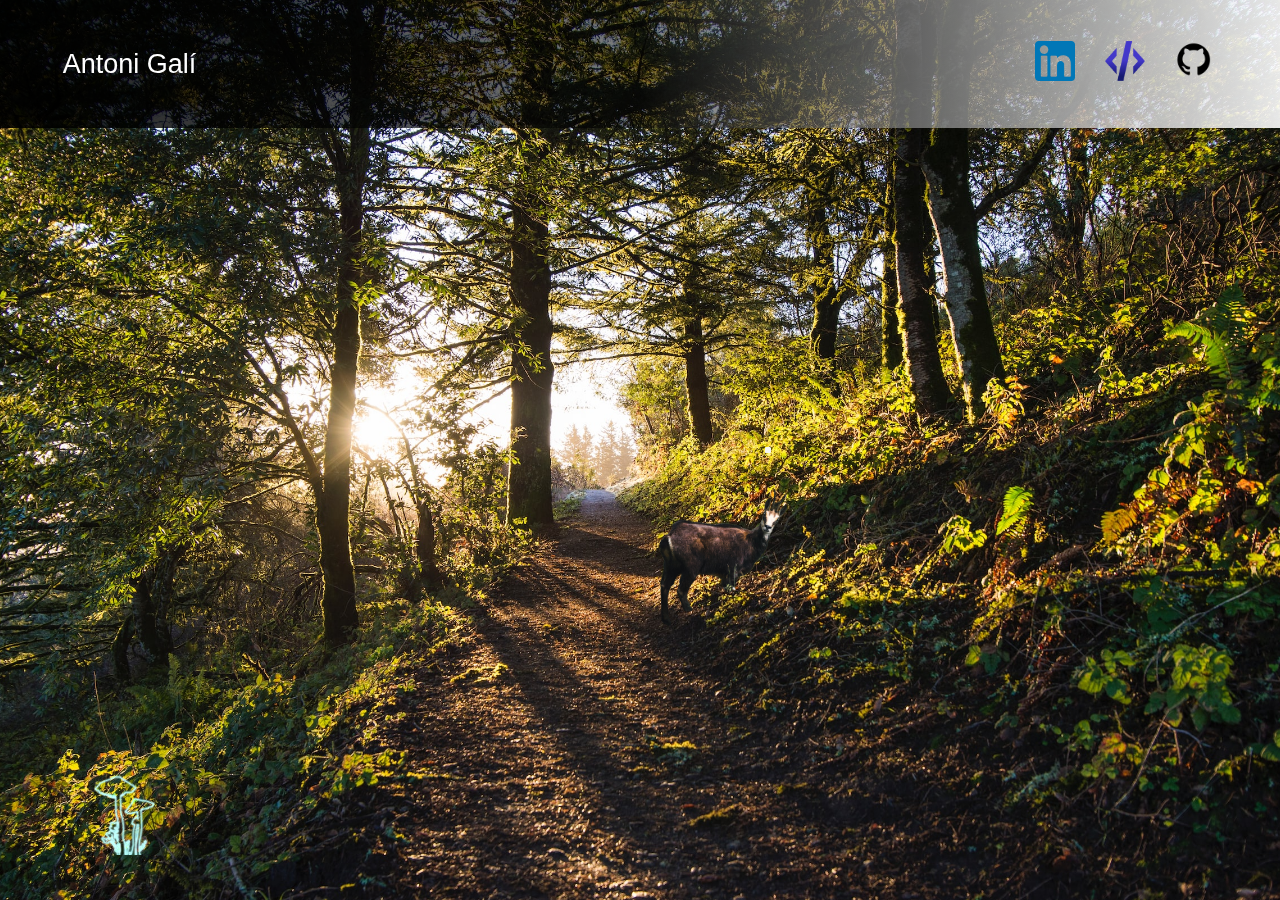
<file: index.html>
<!DOCTYPE html>
<html>
<head>
    <meta charset="UTF-8" />
    <meta name="viewport" content="width=device-width, initial-scale=1.0" />
    <link rel="stylesheet" type="text/css" href="./styles.css" />
    <!-- ↓↓↓ title, description, author name, keywords, og preview tags ↓↓↓ -->
    <title>AG Portfolio</title>
    <meta name="description" content="Portfolio" />
    <meta name="author" content="AG" />
    <meta
        name="keywords"
        content="developer, fullstack, javascript developer, web and mobile developer portfolio, fullstack developer"
    />
    <link rel="shortcut icon" href="./images/favicon.png" type="image/x-icon" />
    <meta property="og:title" content="AG Portfolio Page" />
    <meta
        property="og:description"
        content="JavaScript Full-Stack Developer portfolio page with projects, contact information, experience and hourly rates"
    />
    <meta
        property="og:image"
        content="http://antonigali.surge.sh/images/ag369.jpeg"
    />
    <meta property="og:url" content="http://antonigali.surge.sh/" />
    <meta name="twitter:card" content="summary_large_image" />
    <link rel="stylesheet" href="./styles.css">
</head>
<body class="index">
    <header class="main-block">
        <nav id="nav-bar">
            <a style="text-decoration:none;color:white;" href="./index.html"><p>Antoni Galí</p></a>
            <ul>
                <li><a href="https://www.linkedin.com/in/antoni-g-g/" target="_blank"><img class="social" src="./icons/linkedin.png" alt="linkedin"></a> </li>
                <li><a href="https://www.softwarexperts.org/" target="_blank"><img class="social" src="./icons/se.png" alt="se"> </a></li>
                <li><a href="https://github.com/isardmart/" target="_blank" > <img class="social" src="./images/github.PNG" alt="Github"> </a> </li>
            </ul>
        </nav>
        <div id="mySidenav" class="sidenav">
            <a href="javascript:void(0)" class="closebtn" onclick="closeNav();retryanimation();">&times;</a>
            <a href="./pages/background.html">Background</a>
            <a href="./pages/services.html">Services</a>
            <a href="./pages/contact.html">Contact</a>
            <!--
            <form class="form" action="./functions.js/sendata(name,surname,email,proposal)">
                <input class="text-input" type="text" name="Name">
                <input type="button" name="Send">
            </form>
            -->
          </div>
    </header>
    <main>
        <div >
            <button type="submit" class="isard bounce" id="isard" onclick="openNav();stopanimation()"></button>
        </div>
        <div>
            <a href="./pages/index-t.html" id="magic" > </a>
        </div>
        <div class="firefly"></div>
        <div class="firefly"></div>
        <div class="firefly"></div>
        <div class="firefly"></div>
        <div class="firefly"></div>
        <div class="firefly"></div>
        <div class="firefly"></div>
        <div class="firefly"></div>
        <div class="firefly"></div>
        <div class="firefly"></div>
        <div class="firefly"></div>
        <div class="firefly"></div>
        <div class="firefly"></div>
        <div class="firefly"></div>
        <div class="firefly"></div>
    </main>
    <script src="./functions.js"></script>
</body>
</html>
</file>
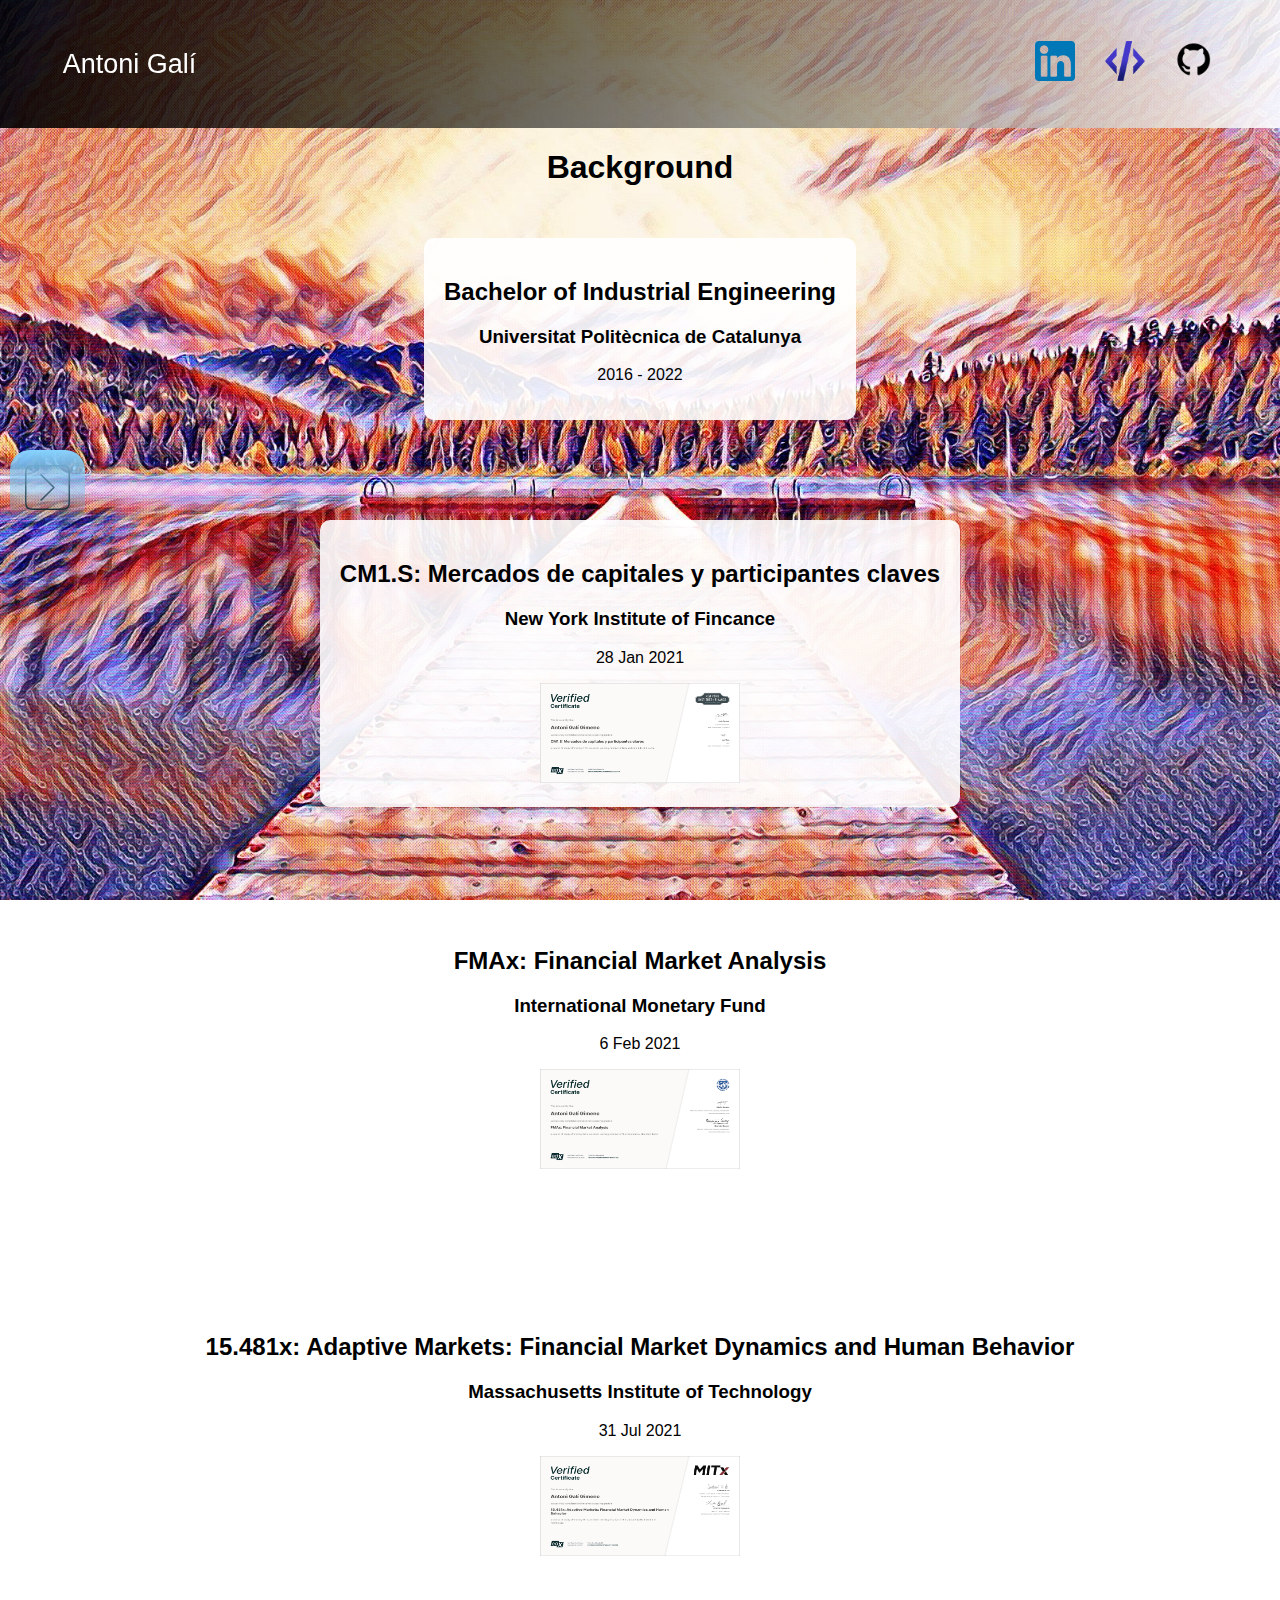
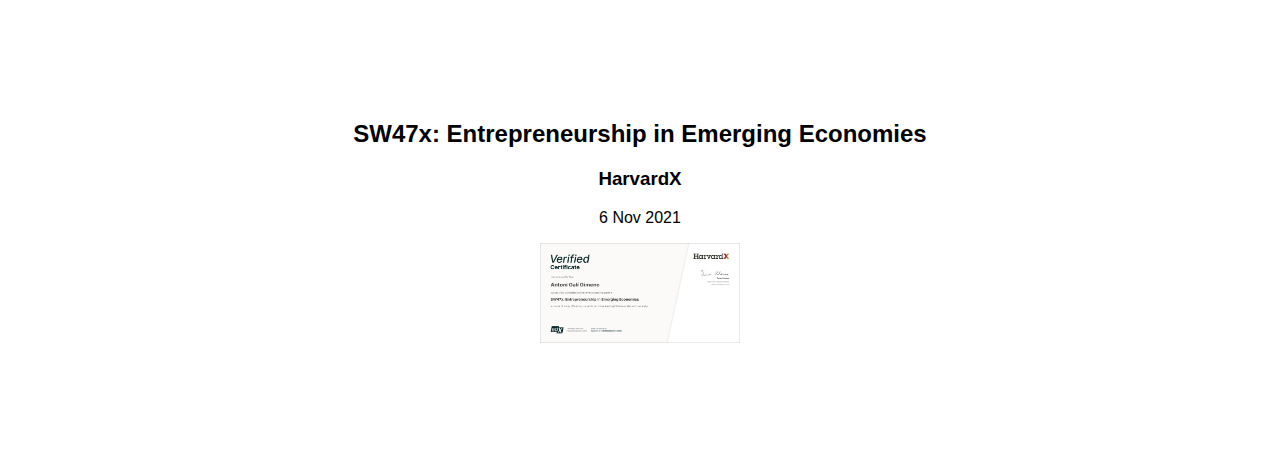
<file: pages/background-t.html>
<!DOCTYPE html>
<html>
<head>
    <meta charset="UTF-8" />
    <meta name="viewport" content="width=device-width, initial-scale=1.0" />
    <link rel="stylesheet" type="text/css" href="./styles-t.css" />
    <!-- ↓↓↓ title, description, author name, keywords, og preview tags ↓↓↓ -->
    <title>AG Portfolio</title>
    <meta name="description" content="Portfolio" />
    <meta name="author" content="AG" />
    <meta
        name="keywords"
        content="developer, fullstack, javascript developer, web and mobile developer portfolio, fullstack developer"
    />
    <link rel="shortcut icon" href="../images/favicon.png" type="image/x-icon" />
    <meta property="og:title" content="AG Portfolio Page" />
    <meta
        property="og:description"
        content="JavaScript Full-Stack Developer portfolio page with projects, contact information, experience and hourly rates"
    />
    <meta
        property="og:image"
        content="http://antonigali.surge.sh/images/ag369.jpeg"
    />
    <meta property="og:url" content="http://antonigali.surge.sh/" />
    <meta name="twitter:card" content="summary_large_image" />
</head>
<body class="background">
    <header class="header">
        <nav id="nav-bar">
            <a style="text-decoration:none;color:white;" href="../index.html"><p>Antoni Galí</p></a>
            <ul>
                <li><a href="https://www.linkedin.com/in/antoni-g-g/" target="_blank"><img class="social" src="../icons/linkedin.png" alt="linkedin"></a> </li>
                <li><a href="https://www.softwarexperts.org/" target="_blank"><img class="social" src="../icons/se.png" alt="se"> </a></li>
                <li><a href="https://github.com/isardmart/" target="_blank" > <img class="social" src="../images/github.PNG" alt="Github"> </a> </li>
            </ul>
        </nav>
        <div id="mySidenav" class="sidenav">
            <a href="javascript:void(0)" class="closebtn" onclick="closeNav();retryanimation();">&times;</a>
            <a href="./background-t.html">Background</a>
            <a href="./services-t.html">Services</a>
            <a href="./contact-t.html">Contact</a>
            <!--
            <form class="form" action="./functions.js/sendata(name,surname,email,proposal)">
                <input class="text-input" type="text" name="Name">
                <input type="button" name="Send">
            </form>
            -->
          </div>
            <div>
                <button type="submit" class="openav" onclick="openNav()"></button>
            </div>
    </header>
    <main >
    <div class="back-it"> 
        <h1>Background</h1>
        <div class="items">
            <div>
                <h2> Bachelor of Industrial Engineering </h2> 
                <h3>
                    Universitat Politècnica de Catalunya
                </h3>
                <p>
                    2016 - 2022
                </p>
            </div>
            <div>
                <h2> CM1.S: Mercados de capitales y participantes claves </h2>
                <h3>
                    New York Institute of Fincance
                </h3>
                <p>28 Jan 2021</p>
                <a href="https://courses.edx.org/certificates/8b1b4c946ae445c4ad9d4e9ddb36dc76" target="_blank"><img src="../images/NYIF.png" style="width:200px;height:100px"></a>
            </div>
            <div>
                <h2> FMAx: Financial Market Analysis </h2>
                <h3>
                    International Monetary Fund
                </h3>
                <p>6 Feb 2021</p>
                <a href="https://courses.edx.org/certificates/cfea34bb73584fdc84658718a7ef81dd" target="_blank"><img src="../images/IMF.png" style="width:200px;height:100px"></a>
            </div>
            <div>
                <h2> 15.481x: Adaptive Markets: Financial Market Dynamics and Human Behavior </h2>
                <h3>
                    Massachusetts Institute of Technology
                </h3>
                <p>31 Jul 2021</p>
                <a href="https://courses.edx.org/certificates/54739e880fa5452b8748ca3f21703414" target="_blank"><img src="../images/MIT.png" style="width:200px;height:100px"></a>
            </div>
            <div>
                <h2> SW47x: Entrepreneurship in Emerging Economies </h2>
                <h3>
                    HarvardX
                </h3>
                <p>6 Nov 2021</p>
                <a href="https://courses.edx.org/certificates/feab49353b31402f8bd68d3efc926869" target="_blank"><img src="../images/HX.png" style="width:200px;height:100px"></a>
            </div>
        </div>
    </div>
    </main>
</body>
<script src="../functions.js"></script>
</html>
</file>
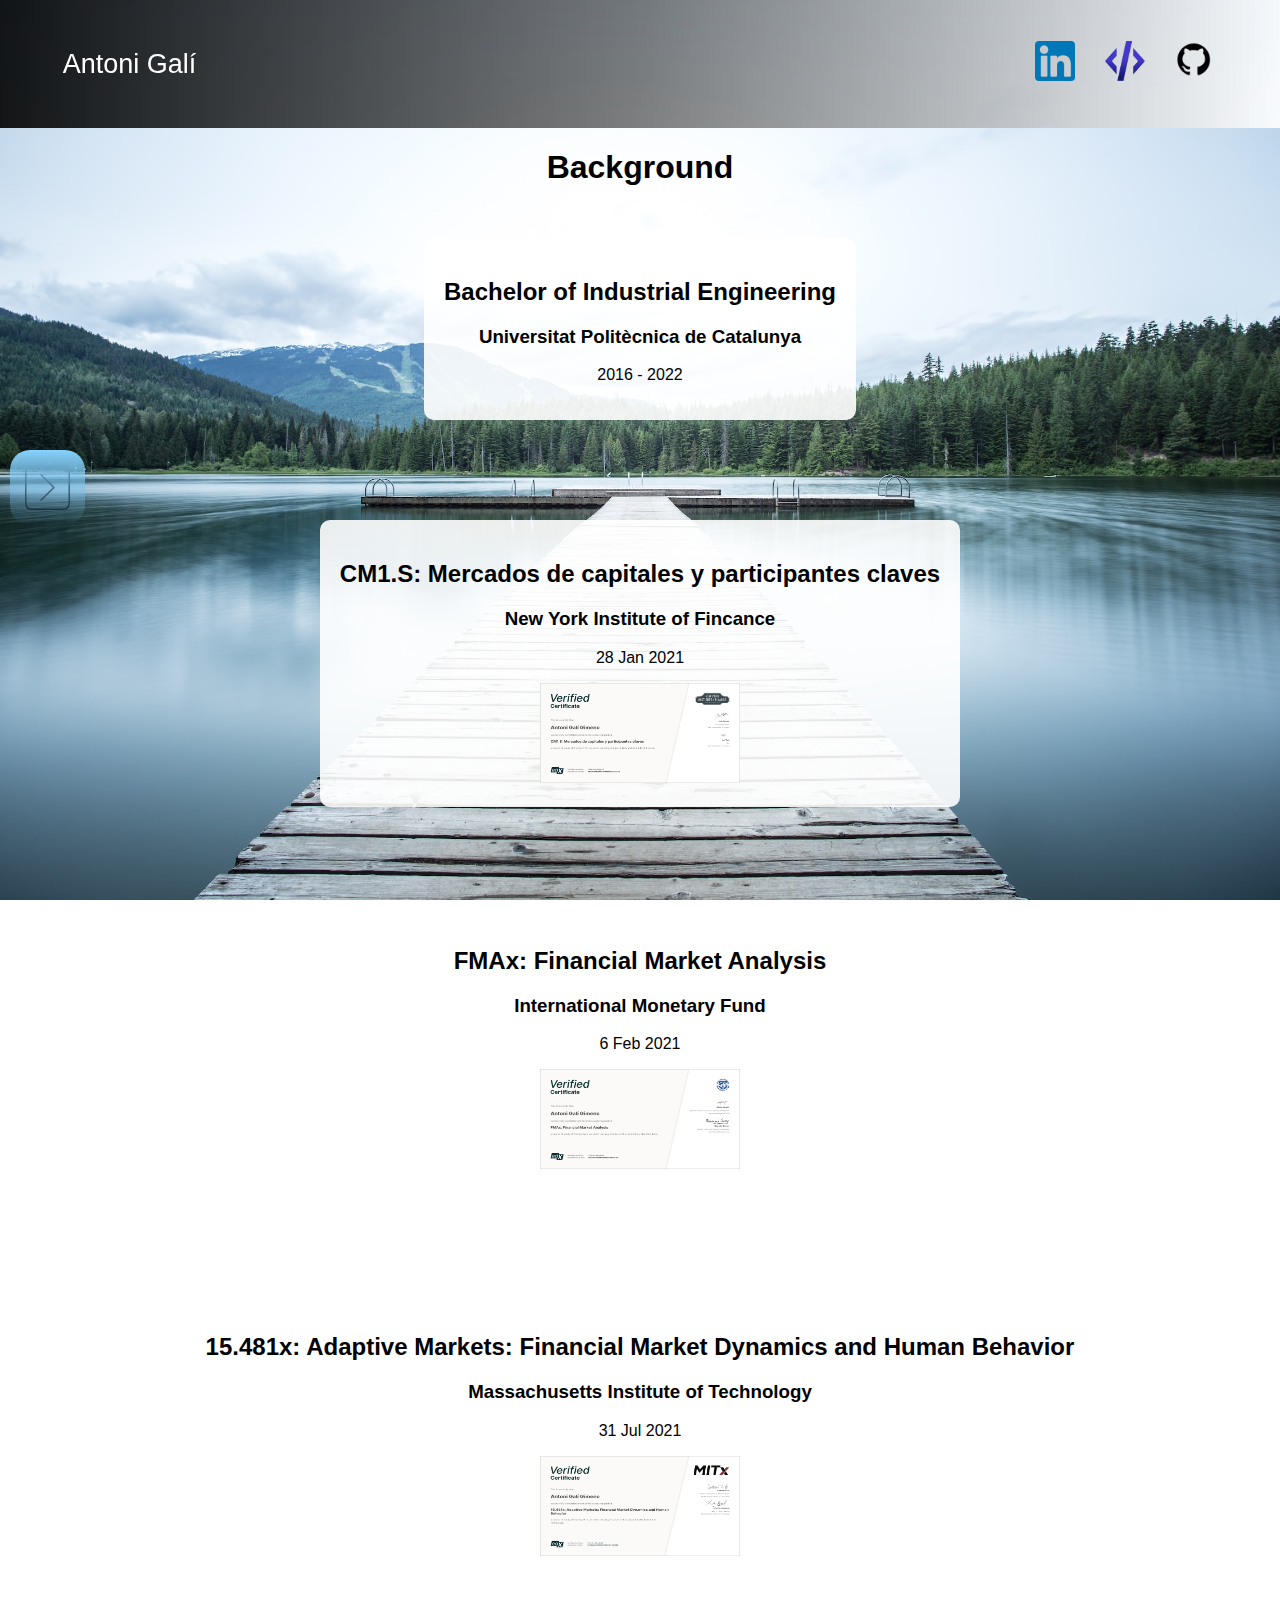
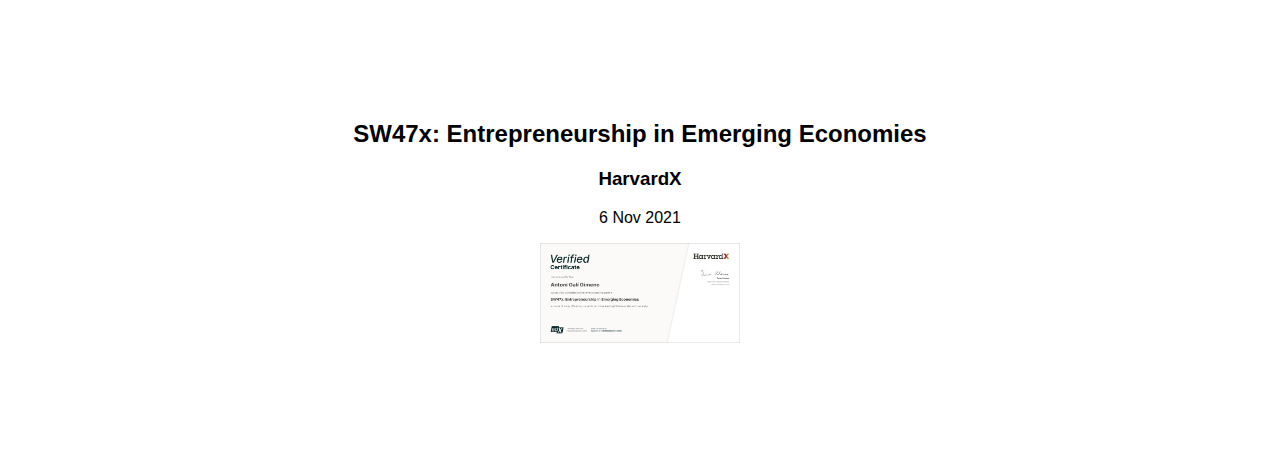
<file: pages/background.html>
<!DOCTYPE html>
<html>
<head>
    <meta charset="UTF-8" />
    <meta name="viewport" content="width=device-width, initial-scale=1.0" />
    <link rel="stylesheet" type="text/css" href="../styles.css" />
    <!-- ↓↓↓ title, description, author name, keywords, og preview tags ↓↓↓ -->
    <title>AG Portfolio</title>
    <meta name="description" content="Portfolio" />
    <meta name="author" content="AG" />
    <meta
        name="keywords"
        content="developer, fullstack, javascript developer, web and mobile developer portfolio, fullstack developer"
    />
    <link rel="shortcut icon" href="../images/favicon.png" type="image/x-icon" />
    <meta property="og:title" content="AG Portfolio Page" />
    <meta
        property="og:description"
        content="JavaScript Full-Stack Developer portfolio page with projects, contact information, experience and hourly rates"
    />
    <meta
        property="og:image"
        content="http://antonigali.surge.sh/images/ag369.jpeg"
    />
    <meta property="og:url" content="http://antonigali.surge.sh/" />
    <meta name="twitter:card" content="summary_large_image" />
</head>
<body class="background">
    <header class="header">
        <nav id="nav-bar">
            <a style="text-decoration:none;color:white;" href="../index.html"><p>Antoni Galí</p></a>
            <ul>
                <li><a href="https://www.linkedin.com/in/antoni-g-g/" target="_blank"><img class="social" src="../icons/linkedin.png" alt="linkedin"></a> </li>
                <li><a href="https://www.softwarexperts.org/" target="_blank"><img class="social" src="../icons/se.png" alt="se"> </a></li>
                <li><a href="https://github.com/isardmart/" target="_blank" > <img class="social" src="../images/github.PNG" alt="Github"> </a> </li>
            </ul>
        </nav>
        <div id="mySidenav" class="sidenav">
            <a href="javascript:void(0)" class="closebtn" onclick="closeNav();retryanimation();">&times;</a>
            <a href="../pages/background.html">Background</a>
            <a href="../pages/services.html">Services</a>
            <a href="../pages/contact.html">Contact</a>
            <!--
            <form class="form" action="./functions.js/sendata(name,surname,email,proposal)">
                <input class="text-input" type="text" name="Name">
                <input type="button" name="Send">
            </form>
            -->
          </div>
            <div>
                <button type="submit" class="openav" onclick="openNav()"></button>
            </div>
    </header>
    <main >
    <div class="back-it"> 
        <h1>Background</h1>
        <div class="items">
            <div>
                <h2> Bachelor of Industrial Engineering </h2> 
                <h3>
                    Universitat Politècnica de Catalunya
                </h3>
                <p>
                    2016 - 2022
                </p>
            </div>
            <div>
                <h2> CM1.S: Mercados de capitales y participantes claves </h2>
                <h3>
                    New York Institute of Fincance
                </h3>
                <p>28 Jan 2021</p>
                <a href="https://courses.edx.org/certificates/8b1b4c946ae445c4ad9d4e9ddb36dc76" target="_blank"><img src="../images/NYIF.png" style="width:200px;height:100px"></a>
            </div>
            <div>
                <h2> FMAx: Financial Market Analysis </h2>
                <h3>
                    International Monetary Fund
                </h3>
                <p>6 Feb 2021</p>
                <a href="https://courses.edx.org/certificates/cfea34bb73584fdc84658718a7ef81dd" target="_blank"><img src="../images/IMF.png" style="width:200px;height:100px"></a>
            </div>
            <div>
                <h2> 15.481x: Adaptive Markets: Financial Market Dynamics and Human Behavior </h2>
                <h3>
                    Massachusetts Institute of Technology
                </h3>
                <p>31 Jul 2021</p>
                <a href="https://courses.edx.org/certificates/54739e880fa5452b8748ca3f21703414" target="_blank"><img src="../images/MIT.png" style="width:200px;height:100px"></a>
            </div>
            <div>
                <h2> SW47x: Entrepreneurship in Emerging Economies </h2>
                <h3>
                    HarvardX
                </h3>
                <p>6 Nov 2021</p>
                <a href="https://courses.edx.org/certificates/feab49353b31402f8bd68d3efc926869" target="_blank"><img src="../images/HX.png" style="width:200px;height:100px"></a>
            </div>
        </div>
    </div>
    </main>
</body>
<script src="../functions.js"></script>
</html>
</file>
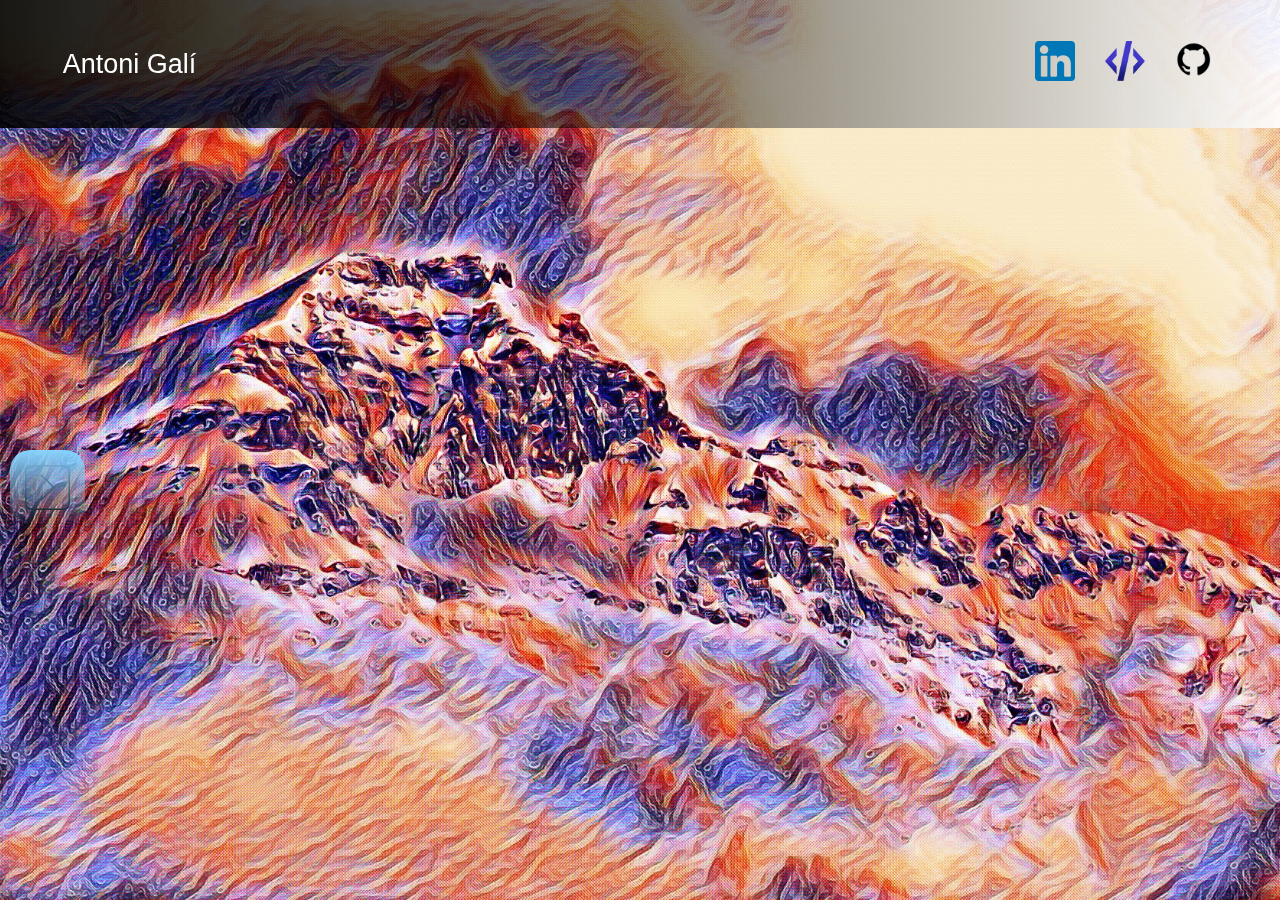
<file: pages/contact-t.html>
<!DOCTYPE html>
<html>
<head>
    <meta charset="UTF-8" />
    <meta name="viewport" content="width=device-width, initial-scale=1.0" />
    <link rel="stylesheet" type="text/css" href="./styles-t.css" />
    <!-- ↓↓↓ title, description, author name, keywords, og preview tags ↓↓↓ -->
    <title>AG Portfolio</title>
    <meta name="description" content="Portfolio" />
    <meta name="author" content="AG" />
    <meta
        name="keywords"
        content="developer, fullstack, javascript developer, web and mobile developer portfolio, fullstack developer"
    />
    <link rel="shortcut icon" href="../images/favicon.png" type="image/x-icon" />
    <meta property="og:title" content="AG Portfolio Page" />
    <meta
        property="og:description"
        content="JavaScript Full-Stack Developer portfolio page with projects, contact information, experience and hourly rates"
    />
    <meta
        property="og:image"
        content="http://antonigali.surge.sh/images/ag369.jpeg"
    />
    <meta property="og:url" content="http://antonigali.surge.sh/" />
    <meta name="twitter:card" content="summary_large_image" />
</head>
<body class="contact">
    <header class="header">
        <nav id="nav-bar">
            <a style="text-decoration:none;color:white;" href="../index.html"><p>Antoni Galí</p></a>
            <ul>
                <li><a href="https://www.linkedin.com/in/antoni-g-g/" target="_blank"><img class="social" src="../icons/linkedin.png" alt="linkedin"></a> </li>
                <li><a href="https://www.softwarexperts.org/" target="_blank"><img class="social" src="../icons/se.png" alt="se"> </a></li>
                <li><a href="https://github.com/isardmart/" target="_blank" > <img class="social" src="../images/github.PNG" alt="Github"> </a> </li>
            </ul>
        </nav>
        <div id="mySidenav" class="sidenav">
            <a href="javascript:void(0)" class="closebtn" onclick="closeNav();retryanimation();">&times;</a>
            <a href="./background-t.html">Background</a>
            <a href="./services-t.html">Services</a>
            <a href="./contact-t.html">Contact</a>
            <!--
            <form class="form" action="./functions.js/sendata(name,surname,email,proposal)">
                <input class="text-input" type="text" name="Name">
                <input type="button" name="Send">
            </form>
            -->
          </div>
            <div>
                <button type="submit" class="openav" onclick="openNav()"></button>
            </div>
    </header>
    <main >
    
    </main>
</body>
<script src="../functions.js"></script>
</html>
</file>
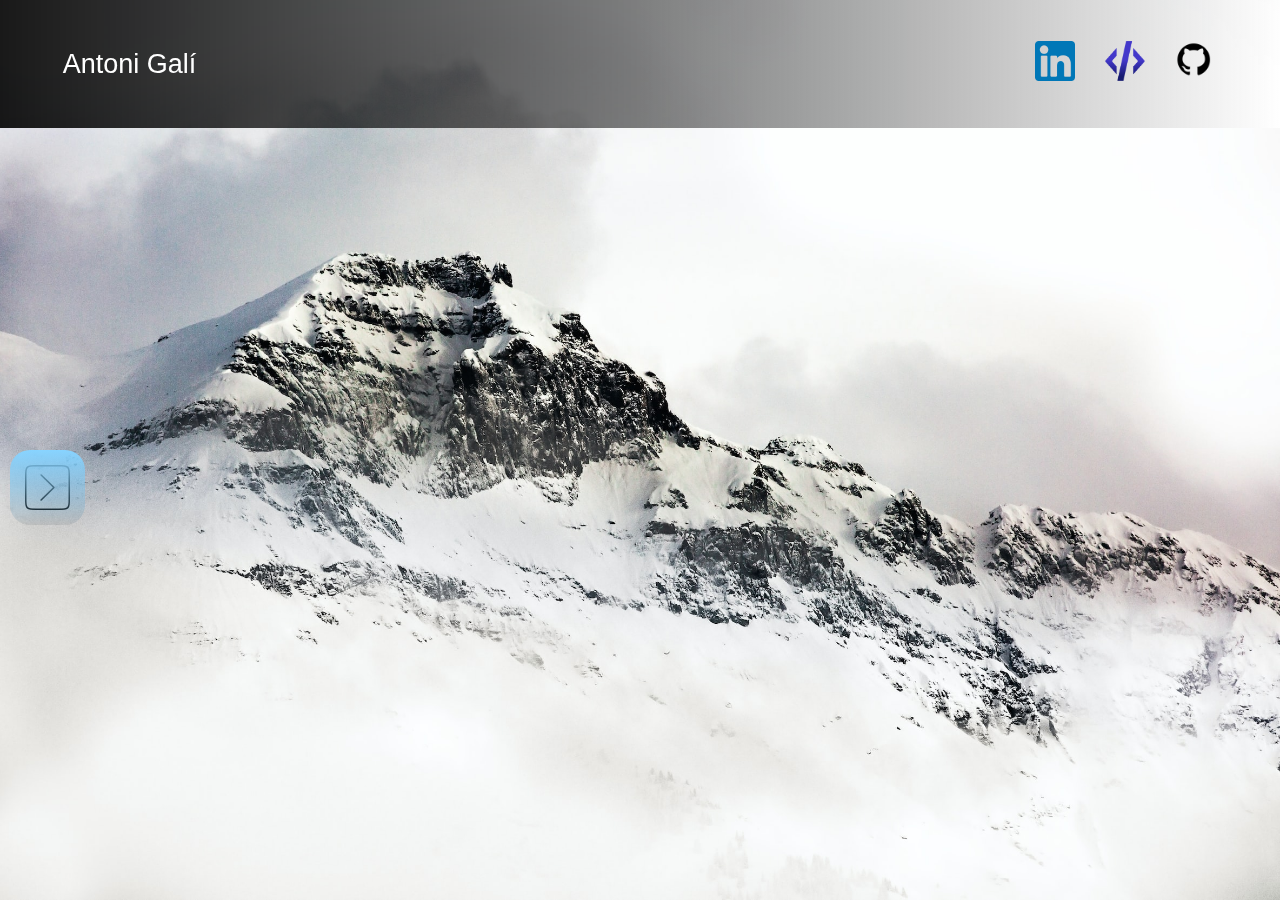
<file: pages/contact.html>
<!DOCTYPE html>
<html>
<head>
    <meta charset="UTF-8" />
    <meta name="viewport" content="width=device-width, initial-scale=1.0" />
    <link rel="stylesheet" type="text/css" href="../styles.css" />
    <!-- ↓↓↓ title, description, author name, keywords, og preview tags ↓↓↓ -->
    <title>AG Portfolio</title>
    <meta name="description" content="Portfolio" />
    <meta name="author" content="AG" />
    <meta
        name="keywords"
        content="developer, fullstack, javascript developer, web and mobile developer portfolio, fullstack developer"
    />
    <link rel="shortcut icon" href="../images/favicon.png" type="image/x-icon" />
    <meta property="og:title" content="AG Portfolio Page" />
    <meta
        property="og:description"
        content="JavaScript Full-Stack Developer portfolio page with projects, contact information, experience and hourly rates"
    />
    <meta
        property="og:image"
        content="http://antonigali.surge.sh/images/ag369.jpeg"
    />
    <meta property="og:url" content="http://antonigali.surge.sh/" />
    <meta name="twitter:card" content="summary_large_image" />
</head>
<body class="contact">
    <header class="header">
        <nav id="nav-bar">
            <a style="text-decoration:none;color:white;" href="../index.html"><p>Antoni Galí</p></a>
            <ul>
                <li><a href="https://www.linkedin.com/in/antoni-g-g/" target="_blank"><img class="social" src="../icons/linkedin.png" alt="linkedin"></a> </li>
                <li><a href="https://www.softwarexperts.org/" target="_blank"><img class="social" src="../icons/se.png" alt="se"> </a></li>
                <li><a href="https://github.com/isardmart/" target="_blank" > <img class="social" src="../images/github.PNG" alt="Github"> </a> </li>
            </ul>
        </nav>
        <div id="mySidenav" class="sidenav">
            <a href="javascript:void(0)" class="closebtn" onclick="closeNav();retryanimation();">&times;</a>
            <a href="../pages/background.html">Background</a>
            <a href="../pages/services.html">Services</a>
            <a href="../pages/contact.html">Contact</a>
            <!--
            <form class="form" action="./functions.js/sendata(name,surname,email,proposal)">
                <input class="text-input" type="text" name="Name">
                <input type="button" name="Send">
            </form>
            -->
          </div>
            <div>
                <button type="submit" class="openav" onclick="openNav()"></button>
            </div>
    </header>
    <main >
    
    </main>
</body>
<script src="../functions.js"></script>
</html>
</file>
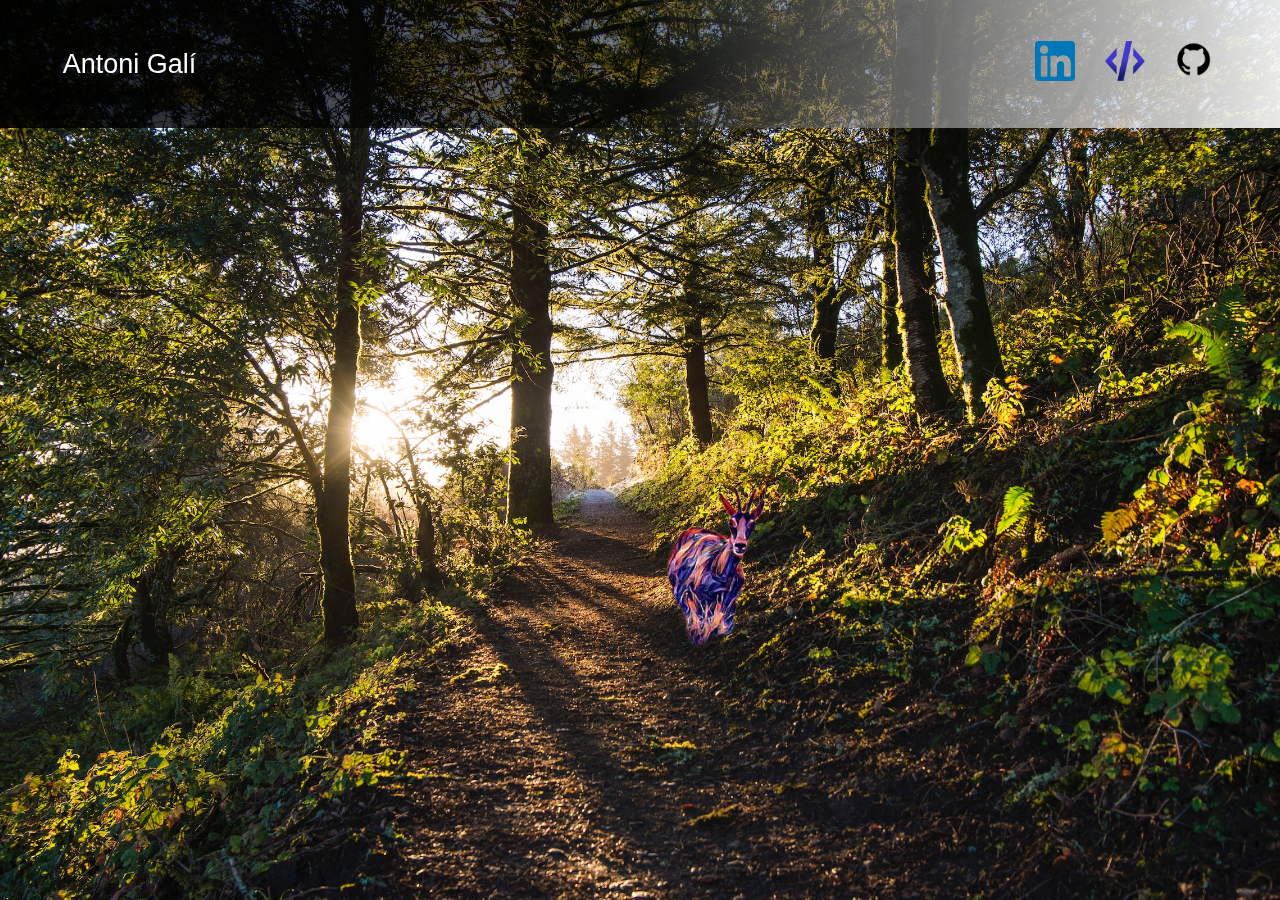
<file: pages/index-t.html>
<!DOCTYPE html >
<html id="tripped">
<head>
    <meta charset="UTF-8" />
    <meta name="viewport" content="width=device-width, initial-scale=1.0" />
    <link rel="stylesheet" type="text/css" href="./styles-t.css" />
    <!-- ↓↓↓ title, description, author name, keywords, og preview tags ↓↓↓ -->
    <title>AG Portfolio</title>
    <meta name="description" content="Portfolio" />
    <meta name="author" content="AG" />
    <meta
        name="keywords"
        content="developer, fullstack, javascript developer, web and mobile developer portfolio, fullstack developer"
    />
    <link rel="shortcut icon" href="../images/favicon.png" type="image/x-icon" />
    <meta property="og:title" content="AG Portfolio Page" />
    <meta
        property="og:description"
        content="JavaScript Full-Stack Developer portfolio page with projects, contact information, experience and hourly rates"
    />
    <meta
        property="og:image"
        content="http://antonigali.surge.sh/images/ag369.jpeg"
    />
    <meta property="og:url" content="http://antonigali.surge.sh/" />
    <meta name="twitter:card" content="summary_large_image" />
</head>
<body class="index" id="woods-trip" >
    <header class="main-block">
        <nav id="nav-bar">
            <a id="name" style="text-decoration:none;color:white;" href="./index-t.html"><p>Antoni Galí</p></a>
            <ul>
                <li><a href="https://www.linkedin.com/in/antoni-g-g/" target="_blank"><img class="social" src="../icons/linkedin.png" alt="linkedin"></a> </li>
                <li><a href="https://www.softwarexperts.org/" target="_blank"><img class="social" src="../icons/se.png" alt="se"> </a></li>
                <li><a href="https://github.com/isardmart" target="_blank" > <img class="social" src="../images/github.PNG" alt="Github"> </a> </li>
            </ul>
        </nav>

        <!--button if not-->
    
        <div id="mySidenav" class="sidenav">
            <a href="javascript:void(0)" class="closebtn" onclick="closeNav();;">&times;</a>
            <a href="./background-t.html">Background</a>
            <a href="./services-t.html">Services</a>
            <a href="./contact-t.html">Contact</a>
        </div>
    </header>
    <main >
        <div >
            <button type="submit" id="isard-trip" onclick="openNav();"></button>
        </div>
    </main>
    <script src="../functions.js"></script>
</body>
</html>
</file>
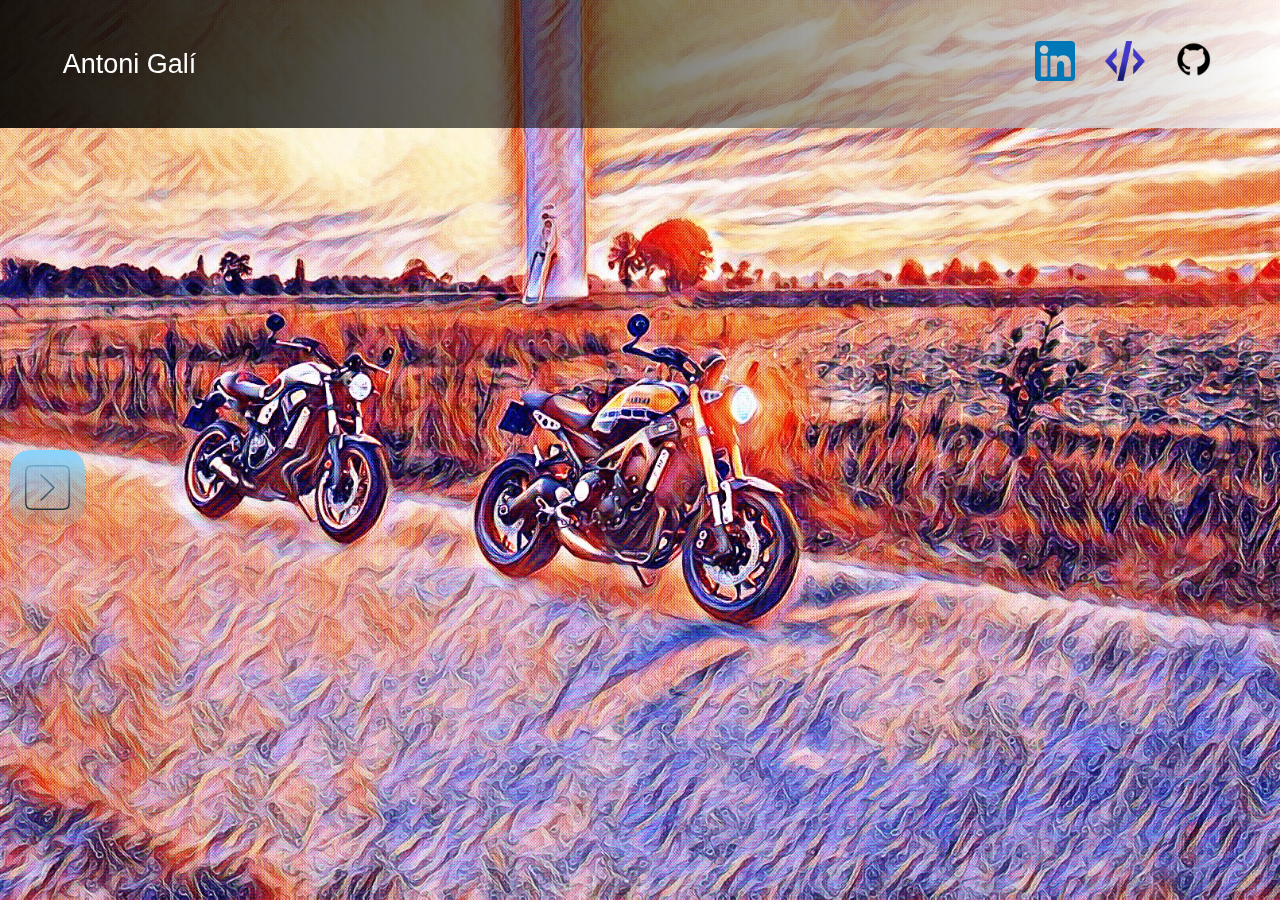
<file: pages/services-t.html>
<!DOCTYPE html>
<html>
<head>
    <meta charset="UTF-8" />
    <meta name="viewport" content="width=device-width, initial-scale=1.0" />
    <link rel="stylesheet" type="text/css" href="./styles-t.css" />
    <!-- ↓↓↓ title, description, author name, keywords, og preview tags ↓↓↓ -->
    <title>AG Portfolio</title>
    <meta name="description" content="Portfolio" />
    <meta name="author" content="AG" />
    <meta
        name="keywords"
        content="developer, fullstack, javascript developer, web and mobile developer portfolio, fullstack developer"
    />
    <link rel="shortcut icon" href="../images/favicon.png" type="image/x-icon" />
    <meta property="og:title" content="AG Portfolio Page" />
    <meta
        property="og:description"
        content="JavaScript Full-Stack Developer portfolio page with projects, contact information, experience and hourly rates"
    />
    <meta
        property="og:image"
        content="http://antonigali.surge.sh/images/ag369.jpeg"
    />
    <meta property="og:url" content="http://antonigali.surge.sh/" />
    <meta name="twitter:card" content="summary_large_image" />
</head>
<body class="services">
    <header class="header">
        <nav id="nav-bar">
            <a style="text-decoration:none;color:white;" href="../index.html"><p>Antoni Galí</p></a>
            <ul>
                <li><a href="https://www.linkedin.com/in/antoni-g-g/" target="_blank"><img class="social" src="../icons/linkedin.png" alt="linkedin"></a> </li>
                <li><a href="https://www.softwarexperts.org/" target="_blank"><img class="social" src="../icons/se.png" alt="se"> </a></li>
                <li><a href="https://github.com/isardmart/" target="_blank" > <img class="social" src="../images/github.PNG" alt="Github"> </a> </li>
            </ul>
        </nav>
        <div id="mySidenav" class="sidenav">
            <a href="javascript:void(0)" class="closebtn" onclick="closeNav();retryanimation();">&times;</a>
            <a href="./background-t.html">Background</a>
            <a href="./services-t.html">Services</a>
            <a href="./contact-t.html">Contact</a>
            <!--
            <form class="form" action="./functions.js/sendata(name,surname,email,proposal)">
                <input class="text-input" type="text" name="Name">
                <input type="button" name="Send">
            </form>
            -->
          </div>
            <div>
                <button type="submit" class="openav" onclick="openNav()"></button>
            </div>
    </header>
    <main >
    
    </main>
</body>
<script src="../functions.js"></script>
</html>
</file>
<file: styles.css>
html{
    font-family: 'Montserrat',sans-serif;
    height: 100vh;
    width: 100vw;

}
body{
    margin: 0px;
    display: flex;
    background-position: center;
    background-attachment: fixed;
    background-size:cover;
    background-repeat: no-repeat;
    width: 100vw;
    height: 100vh;
}
    .index{
        background-image: url('./images/main.jpeg');
    }
    .background{
        background-image:url('./images/lake.jpeg');
    }
    .contact{
        background-image: url('./images/snowy.jpeg');
    }
    .services{
        background-image: url('./images/ride.jpeg');
    }

header{
    width:100vw;
}
    #nav-bar {
        background: linear-gradient(to right,rgba(0,0, 0, 0.9),rgba(0,0, 0, 0.5),rgba(255,255,255,0.9)) !important;
        color: white;
        position:fixed;
        top:0%;
        align-items: center;
        height:12vh;
        width: 100%;
        display: flex;
        justify-content: space-between;
        font-size: x-large;
        padding-top: 10px;
        padding-bottom: 10px;
    }
    #nav-bar p:hover {
        color: rgba(135, 211, 255, 1);
    }
    #nav-bar p{
        padding-left: 50px;
        font-weight: 500;
        font-size: 3vh;
        margin-left: 1vw;
    }
    #nav-bar ul {
        padding-right:50px ;
        list-style: none;
        display: flex;
        justify-content: space-between;
    }
        .social {
            text-decoration: none;
            color:white;
            padding-inline: 15px;
            height: 40px;
            width: 40px;
        }  
    .openav{
        height: 75px;
        width: 75px;
        position: fixed;
        top:50vh;
        transform: translate(0 -50%);
        left: 10px;
        background: linear-gradient(rgba(135, 211, 255, 1),rgba(38, 49, 55, 0.1)),url('./images/right-light.png');
        border-radius: 20px;
        border: none;
    }
    .openav:hover{
        background-position: center;
        border-radius: 30px;
    }
    .back-it{
        margin-top: 12vh;
        padding-top: 20px;
        padding-bottom: 100px;
        text-align: center;
        width: 100vw;
    }
    .items{
        top:12vh;
        margin-top: 20px;
        left:50%;
        display: inline-grid;
        grid-template-columns: 1fr;
        grid-gap: 100px;
        margin-top: 30px;
        
    }
    .items div{
        background-color: rgba(255, 255, 255, 0.9);
        border-radius: 10px;
        margin: auto;
        padding: 20px;
        
    }
    .isard{
        background-image: url(./images/chamois.png);
        background-size: cover;
        width: 200px;
        height: 200px;
        position:fixed;
        top: 48vh;
        left:48vw;
        background-color: transparent;
        border: none;
        background-position: center;
        animation-duration: 10s;
        animation-iteration-count: infinite;
        animation-delay: 1s;
        animation-play-state:running;

    }
        .bounce{
            animation-name: bounce;
            animation-timing-function: cubic-bezier(0.280, 0.840, 0.420, 1);
        }
        @keyframes bounce {
            0%   { transform: scale(1,1)      translateY(0); }
            1%  { transform: scale(1.1,.9)   translateY(0); }
            4%  { transform: scale(.9,1.1)   translateY(-25px); background-image: url(./images/yellow-chamois.png); }
            6%  { transform: scale(1.05,.95) translateY(0); }
            8%  { transform: scale(1,1)      translateY(-7px); }
            10%  { transform: scale(1,1)      translateY(0); }
            11% { transform: scale(1,1)      translateY(0); }
        }
        .isard:hover{
            color: white;
            background-image: url(./images/lightning-chamois.png);
            opacity: 30;
        }
        .isard:active,#isard-trip:active{
            opacity: 0.75;
        }
#magic{
    position: fixed;
    top:85vh;
    left:5vw;
    height: 10vh;
    width: 10vw;
    animation-duration: 10s;
    animation-name: glow;
    background-image: url('./images/glow-e3.png'),url('./images/glow.e1.png'),url('./images/glow-e2.png');
    background-size: cover;
    background-position: center;
    animation-iteration-count: infinite;
}

@keyframes glow{
    0%,50%,100%{opacity: 0;}
    30%,70%{opacity:1}
}
    #magic:hover{
        background-image: url('./images/magicc.png'),url('./images/glow-e3.png');
        background-size:cover;
    }



/* The side navigation menu */
.sidenav {
    height: 100%; /* 100% Full-height */
    width: 0; /* 0 width - change this with JavaScript */
    position: fixed; /* Stay in place */
    z-index: 1; /* Stay on top */
    top: 12vh; /* Stay at the top */
    left: 0;
    background-color: rgba(0, 0, 0, 0.5); /* Black*/
    overflow-x: hidden; /* Disable horizontal scroll */
    padding-top: 60px; /* Place content 60px from the top */
    transition: 0.5s; /* 0.5 second transition effect to slide in the sidenav */
    margin-top: 20px;
  }
  
  /* The navigation menu links */
  .sidenav a {
    padding: 8px 8px 8px 32px;
    text-decoration: none;
    font-size: 25px;
    color: rgba(255,255,255,0.8);
    display: block;
    transition: 0.3s;
  }
  
  /* When you mouse over the navigation links, change their color */
  .sidenav a:hover {
    color: rgb(139, 218, 255);
  }
  
  /* Position and style the close button (top right corner) */
  .sidenav .closebtn {
    position: absolute;
    top: 0;
    right: 25px;
    font-size: 36px;
    margin-left: 50px;
  }
  
  /* Style page content - use this if you want to push the page content to the right when you open the side navigation */
  #main {
    transition: margin-left .5s;
    padding: 20px;
  }

#woods-trip{
    animation-duration: 100s;
    animation-name: trippy;
    background-repeat: no-repeat;
    background-size: cover;
    background-position: center;
}
@keyframes trippy {
    100%  { background-image: url('./images/main.jpeg');}
    50%  {background-image: url('./images/psico2-100.jpeg');}
}
#isard-trip{
    animation-name: trippisard;
    animation-duration: 100s;
    background-image: url(./images/isard-trip-tt.png);
    background-size: cover;
    width: 200px;
    height: 200px;
    position:fixed;
    top: 48vh;
    left:48vw;
    background-color: transparent;
    border: none;
    background-position: center;
    animation-delay: -2s;
}
@keyframes trippisard{
    0% {background-image:url('./images/chamois.png') ;}
    100% {background-image: url('./images/isard-trip-tt.png');}
}
#name{
    font-size: 20px;
}
.github-container{
    position: absolute;
    top:50%;
    left: 50%;
    transform: translate(-50%, -50%);
}
.hidden{
    display: none;
}
#github{
    width: 100px;
    height:100px;
}

  /* On smaller screens, where height is less than 450px, change the style of the sidenav (less padding and a smaller font size) */
/*@media screen and (max-height: 450px) {
    .sidenav {padding-top: 15px;}
    .sidenav a {font-size: 18px;}
}*/
@media all and (max-width:500px) {
    .main-block{
        height:100vh;
        width:100%;
    }
    #woods-img{
        height:100%;
        object-fit:cover;
    }
    #cwoods-img{
        background-size:cover ;
        background-position: 50%;
    }
    #nav-bar {
        display: grid;
        grid-template-columns: 1fr;
        text-align: center;
        height:15vh;
        background: linear-gradient(to bottom,rgba(0,0, 0, 0.9),rgba(255,255,255,0.4),rgba(255,255,255,0.9));
        
    }
    #nav-bar p{
        padding-left: 0px;
        margin: 0px;
        margin-top: 10px;
    }  
    .sidenav{
        margin-top: 20px;
        top: 15vh;
    }
    #magic{
        width: 100px;
        height:100px;
    }
    .contact{
        background-image: url('./images/rockice.jpeg');
    }
    .services{
        background-image: url('./images/rock.jpeg');
    }
    
}
@import url('https://fonts.googleapis.com/css2?family=Montserrat:ital,wght@0,100;0,200;0,300;0,400;0,500;0,600;0,700;0,800;0,900;1,100;1,200;1,300;1,400;1,500;1,600;1,700;1,800;1,900&display=swap');
@media all and (max-width:1085px) {
    .main-block{
        height:100vh;
    }
    #woods-img{
        height:100vh;
        object-fit: cover;
    }
    #cwoods-img{
        background-size: cover;
        background-position: 50%;
    }
}
@media all and (min-width:1085px){
    .isard,#isard-trip{
        width: 17%;
        height:25%;
        background-position: center;
    }
}

  .firefly {
    position: fixed;
    left: 50%;
    top: 50%;
    width: 0.4vw;
    height: 0.4vw;
    margin: -0.2vw 0 0 9.8vw;
    animation: ease 200s alternate infinite;
    pointer-events: none;
  }
  .firefly::before, .firefly::after {
    content: "";
    position: absolute;
    width: 100%;
    height: 100%;
    border-radius: 50%;
    transform-origin: -10vw;
  }
  .firefly::before {
    background: whitesmoke;
    opacity: 0.4;
    animation: drift ease alternate infinite;
  }
  .firefly::after {
    background: white;
    opacity: 0;
    box-shadow: 0 0 0vw 0vw yellow;
    animation: drift ease alternate infinite, flash ease infinite;
  }
  
  .firefly:nth-child(1) {
    animation-name: move1;
  }
  .firefly:nth-child(1)::before {
    animation-duration: 12s;
  }
  .firefly:nth-child(1)::after {
    animation-duration: 12s, 6525ms;
    animation-delay: 0ms, 3436ms;
  }
  
  @keyframes move1 {
    0% {
      transform: translateX(-15vw) translateY(-19vh) scale(0.83);
    }
    5.2631578947% {
      transform: translateX(-7vw) translateY(-30vh) scale(0.41);
    }
    10.5263157895% {
      transform: translateX(9vw) translateY(2vh) scale(0.48);
    }
    15.7894736842% {
      transform: translateX(-45vw) translateY(-39vh) scale(0.4);
    }
    21.0526315789% {
      transform: translateX(-24vw) translateY(-23vh) scale(0.74);
    }
    26.3157894737% {
      transform: translateX(-14vw) translateY(-47vh) scale(0.3);
    }
    31.5789473684% {
      transform: translateX(-24vw) translateY(-19vh) scale(0.44);
    }
    36.8421052632% {
      transform: translateX(9vw) translateY(33vh) scale(0.78);
    }
    42.1052631579% {
      transform: translateX(16vw) translateY(-24vh) scale(0.37);
    }
    47.3684210526% {
      transform: translateX(-25vw) translateY(-38vh) scale(0.41);
    }
    52.6315789474% {
      transform: translateX(45vw) translateY(32vh) scale(0.83);
    }
    57.8947368421% {
      transform: translateX(-14vw) translateY(48vh) scale(0.54);
    }
    63.1578947368% {
      transform: translateX(-16vw) translateY(22vh) scale(0.92);
    }
    68.4210526316% {
      transform: translateX(38vw) translateY(44vh) scale(0.67);
    }
    73.6842105263% {
      transform: translateX(-9vw) translateY(-23vh) scale(0.39);
    }
    78.9473684211% {
      transform: translateX(-32vw) translateY(41vh) scale(0.72);
    }
    84.2105263158% {
      transform: translateX(44vw) translateY(-41vh) scale(0.31);
    }
    89.4736842105% {
      transform: translateX(2vw) translateY(15vh) scale(0.92);
    }
    94.7368421053% {
      transform: translateX(-46vw) translateY(-16vh) scale(0.68);
    }
    100% {
      transform: translateX(2vw) translateY(-22vh) scale(0.43);
    }
  }
  .firefly:nth-child(2) {
    animation-name: move2;
  }
  .firefly:nth-child(2)::before {
    animation-duration: 11s;
  }
  .firefly:nth-child(2)::after {
    animation-duration: 11s, 10674ms;
    animation-delay: 0ms, 5739ms;
  }
  
  @keyframes move2 {
    0% {
      transform: translateX(27vw) translateY(9vh) scale(0.52);
    }
    5.2631578947% {
      transform: translateX(-2vw) translateY(-14vh) scale(0.61);
    }
    10.5263157895% {
      transform: translateX(-33vw) translateY(23vh) scale(0.76);
    }
    15.7894736842% {
      transform: translateX(-29vw) translateY(10vh) scale(0.89);
    }
    21.0526315789% {
      transform: translateX(-46vw) translateY(19vh) scale(0.73);
    }
    26.3157894737% {
      transform: translateX(47vw) translateY(42vh) scale(0.93);
    }
    31.5789473684% {
      transform: translateX(-25vw) translateY(22vh) scale(0.9);
    }
    36.8421052632% {
      transform: translateX(15vw) translateY(10vh) scale(0.37);
    }
    42.1052631579% {
      transform: translateX(-7vw) translateY(-23vh) scale(0.29);
    }
    47.3684210526% {
      transform: translateX(-3vw) translateY(-23vh) scale(0.47);
    }
    52.6315789474% {
      transform: translateX(16vw) translateY(28vh) scale(0.81);
    }
    57.8947368421% {
      transform: translateX(-43vw) translateY(18vh) scale(0.67);
    }
    63.1578947368% {
      transform: translateX(-25vw) translateY(-25vh) scale(0.4);
    }
    68.4210526316% {
      transform: translateX(-15vw) translateY(-7vh) scale(0.57);
    }
    73.6842105263% {
      transform: translateX(-7vw) translateY(-7vh) scale(0.78);
    }
    78.9473684211% {
      transform: translateX(-31vw) translateY(32vh) scale(0.74);
    }
    84.2105263158% {
      transform: translateX(-15vw) translateY(-19vh) scale(0.76);
    }
    89.4736842105% {
      transform: translateX(39vw) translateY(11vh) scale(0.77);
    }
    94.7368421053% {
      transform: translateX(-6vw) translateY(-10vh) scale(0.94);
    }
    100% {
      transform: translateX(-45vw) translateY(0vh) scale(0.55);
    }
  }
  .firefly:nth-child(3) {
    animation-name: move3;
  }
  .firefly:nth-child(3)::before {
    animation-duration: 10s;
  }
  .firefly:nth-child(3)::after {
    animation-duration: 10s, 9109ms;
    animation-delay: 0ms, 6236ms;
  }
  
  @keyframes move3 {
    0% {
      transform: translateX(23vw) translateY(50vh) scale(0.83);
    }
    3.8461538462% {
      transform: translateX(23vw) translateY(7vh) scale(0.3);
    }
    7.6923076923% {
      transform: translateX(-27vw) translateY(-7vh) scale(0.97);
    }
    11.5384615385% {
      transform: translateX(6vw) translateY(-24vh) scale(0.59);
    }
    15.3846153846% {
      transform: translateX(16vw) translateY(-40vh) scale(0.96);
    }
    19.2307692308% {
      transform: translateX(-28vw) translateY(17vh) scale(0.66);
    }
    23.0769230769% {
      transform: translateX(46vw) translateY(11vh) scale(0.62);
    }
    26.9230769231% {
      transform: translateX(-20vw) translateY(-11vh) scale(0.26);
    }
    30.7692307692% {
      transform: translateX(42vw) translateY(34vh) scale(0.71);
    }
    34.6153846154% {
      transform: translateX(-18vw) translateY(-27vh) scale(0.79);
    }
    38.4615384615% {
      transform: translateX(-22vw) translateY(29vh) scale(0.4);
    }
    42.3076923077% {
      transform: translateX(32vw) translateY(49vh) scale(0.28);
    }
    46.1538461538% {
      transform: translateX(-12vw) translateY(13vh) scale(0.71);
    }
    50% {
      transform: translateX(-48vw) translateY(-26vh) scale(0.35);
    }
    53.8461538462% {
      transform: translateX(-35vw) translateY(29vh) scale(0.7);
    }
    57.6923076923% {
      transform: translateX(-24vw) translateY(-15vh) scale(0.93);
    }
    61.5384615385% {
      transform: translateX(-35vw) translateY(-45vh) scale(0.47);
    }
    65.3846153846% {
      transform: translateX(-9vw) translateY(35vh) scale(0.6);
    }
    69.2307692308% {
      transform: translateX(6vw) translateY(41vh) scale(0.46);
    }
    73.0769230769% {
      transform: translateX(-1vw) translateY(-3vh) scale(0.76);
    }
    76.9230769231% {
      transform: translateX(-18vw) translateY(24vh) scale(0.27);
    }
    80.7692307692% {
      transform: translateX(17vw) translateY(38vh) scale(0.84);
    }
    84.6153846154% {
      transform: translateX(-35vw) translateY(31vh) scale(0.91);
    }
    88.4615384615% {
      transform: translateX(-25vw) translateY(-4vh) scale(0.93);
    }
    92.3076923077% {
      transform: translateX(-39vw) translateY(35vh) scale(0.44);
    }
    96.1538461538% {
      transform: translateX(12vw) translateY(-39vh) scale(0.86);
    }
    100% {
      transform: translateX(45vw) translateY(18vh) scale(0.35);
    }
  }
  .firefly:nth-child(4) {
    animation-name: move4;
  }
  .firefly:nth-child(4)::before {
    animation-duration: 18s;
  }
  .firefly:nth-child(4)::after {
    animation-duration: 18s, 6656ms;
    animation-delay: 0ms, 6231ms;
  }
  
  @keyframes move4 {
    0% {
      transform: translateX(-30vw) translateY(-4vh) scale(1);
    }
    3.7037037037% {
      transform: translateX(-21vw) translateY(31vh) scale(0.48);
    }
    7.4074074074% {
      transform: translateX(35vw) translateY(23vh) scale(0.4);
    }
    11.1111111111% {
      transform: translateX(34vw) translateY(30vh) scale(0.47);
    }
    14.8148148148% {
      transform: translateX(12vw) translateY(13vh) scale(0.5);
    }
    18.5185185185% {
      transform: translateX(-13vw) translateY(-44vh) scale(0.96);
    }
    22.2222222222% {
      transform: translateX(-8vw) translateY(19vh) scale(1);
    }
    25.9259259259% {
      transform: translateX(-22vw) translateY(-2vh) scale(0.36);
    }
    29.6296296296% {
      transform: translateX(-45vw) translateY(-24vh) scale(0.92);
    }
    33.3333333333% {
      transform: translateX(-46vw) translateY(39vh) scale(0.56);
    }
    37.037037037% {
      transform: translateX(-36vw) translateY(17vh) scale(0.55);
    }
    40.7407407407% {
      transform: translateX(-13vw) translateY(-37vh) scale(0.83);
    }
    44.4444444444% {
      transform: translateX(-24vw) translateY(-7vh) scale(0.71);
    }
    48.1481481481% {
      transform: translateX(-40vw) translateY(9vh) scale(0.56);
    }
    51.8518518519% {
      transform: translateX(0vw) translateY(-42vh) scale(0.97);
    }
    55.5555555556% {
      transform: translateX(-5vw) translateY(7vh) scale(0.52);
    }
    59.2592592593% {
      transform: translateX(-27vw) translateY(26vh) scale(0.55);
    }
    62.962962963% {
      transform: translateX(-17vw) translateY(-13vh) scale(0.34);
    }
    66.6666666667% {
      transform: translateX(-48vw) translateY(10vh) scale(0.95);
    }
    70.3703703704% {
      transform: translateX(30vw) translateY(-13vh) scale(1);
    }
    74.0740740741% {
      transform: translateX(2vw) translateY(32vh) scale(0.72);
    }
    77.7777777778% {
      transform: translateX(6vw) translateY(-49vh) scale(0.29);
    }
    81.4814814815% {
      transform: translateX(1vw) translateY(-2vh) scale(0.75);
    }
    85.1851851852% {
      transform: translateX(2vw) translateY(24vh) scale(0.26);
    }
    88.8888888889% {
      transform: translateX(23vw) translateY(-3vh) scale(0.7);
    }
    92.5925925926% {
      transform: translateX(39vw) translateY(8vh) scale(0.67);
    }
    96.2962962963% {
      transform: translateX(0vw) translateY(50vh) scale(0.59);
    }
    100% {
      transform: translateX(22vw) translateY(36vh) scale(0.83);
    }
  }
  .firefly:nth-child(5) {
    animation-name: move5;
  }
  .firefly:nth-child(5)::before {
    animation-duration: 14s;
  }
  .firefly:nth-child(5)::after {
    animation-duration: 14s, 9488ms;
    animation-delay: 0ms, 5808ms;
  }
  
  @keyframes move5 {
    0% {
      transform: translateX(-21vw) translateY(-30vh) scale(0.85);
    }
    4.1666666667% {
      transform: translateX(18vw) translateY(-9vh) scale(0.85);
    }
    8.3333333333% {
      transform: translateX(16vw) translateY(46vh) scale(0.96);
    }
    12.5% {
      transform: translateX(49vw) translateY(-16vh) scale(0.27);
    }
    16.6666666667% {
      transform: translateX(48vw) translateY(-25vh) scale(0.95);
    }
    20.8333333333% {
      transform: translateX(31vw) translateY(-44vh) scale(0.7);
    }
    25% {
      transform: translateX(-38vw) translateY(-19vh) scale(0.55);
    }
    29.1666666667% {
      transform: translateX(45vw) translateY(1vh) scale(0.78);
    }
    33.3333333333% {
      transform: translateX(30vw) translateY(11vh) scale(0.57);
    }
    37.5% {
      transform: translateX(-18vw) translateY(21vh) scale(0.43);
    }
    41.6666666667% {
      transform: translateX(-7vw) translateY(32vh) scale(0.86);
    }
    45.8333333333% {
      transform: translateX(-21vw) translateY(-16vh) scale(0.58);
    }
    50% {
      transform: translateX(31vw) translateY(2vh) scale(0.75);
    }
    54.1666666667% {
      transform: translateX(-15vw) translateY(-3vh) scale(0.61);
    }
    58.3333333333% {
      transform: translateX(33vw) translateY(-3vh) scale(0.63);
    }
    62.5% {
      transform: translateX(34vw) translateY(-25vh) scale(0.81);
    }
    66.6666666667% {
      transform: translateX(-46vw) translateY(-37vh) scale(0.98);
    }
    70.8333333333% {
      transform: translateX(-37vw) translateY(-30vh) scale(0.98);
    }
    75% {
      transform: translateX(17vw) translateY(35vh) scale(0.29);
    }
    79.1666666667% {
      transform: translateX(8vw) translateY(-43vh) scale(0.34);
    }
    83.3333333333% {
      transform: translateX(9vw) translateY(-47vh) scale(0.57);
    }
    87.5% {
      transform: translateX(-43vw) translateY(-38vh) scale(0.27);
    }
    91.6666666667% {
      transform: translateX(-13vw) translateY(-19vh) scale(0.82);
    }
    95.8333333333% {
      transform: translateX(11vw) translateY(-48vh) scale(0.92);
    }
    100% {
      transform: translateX(34vw) translateY(-41vh) scale(0.57);
    }
  }
  .firefly:nth-child(6) {
    animation-name: move6;
  }
  .firefly:nth-child(6)::before {
    animation-duration: 18s;
  }
  .firefly:nth-child(6)::after {
    animation-duration: 18s, 5372ms;
    animation-delay: 0ms, 4311ms;
  }
  
  @keyframes move6 {
    0% {
      transform: translateX(-17vw) translateY(48vh) scale(0.52);
    }
    4.347826087% {
      transform: translateX(27vw) translateY(35vh) scale(0.4);
    }
    8.6956521739% {
      transform: translateX(3vw) translateY(47vh) scale(0.4);
    }
    13.0434782609% {
      transform: translateX(-10vw) translateY(-19vh) scale(0.98);
    }
    17.3913043478% {
      transform: translateX(-45vw) translateY(-29vh) scale(0.92);
    }
    21.7391304348% {
      transform: translateX(45vw) translateY(-3vh) scale(0.99);
    }
    26.0869565217% {
      transform: translateX(34vw) translateY(-13vh) scale(0.82);
    }
    30.4347826087% {
      transform: translateX(-5vw) translateY(43vh) scale(0.79);
    }
    34.7826086957% {
      transform: translateX(-4vw) translateY(-14vh) scale(0.92);
    }
    39.1304347826% {
      transform: translateX(25vw) translateY(11vh) scale(0.97);
    }
    43.4782608696% {
      transform: translateX(12vw) translateY(28vh) scale(0.41);
    }
    47.8260869565% {
      transform: translateX(43vw) translateY(37vh) scale(0.98);
    }
    52.1739130435% {
      transform: translateX(-37vw) translateY(5vh) scale(0.51);
    }
    56.5217391304% {
      transform: translateX(-32vw) translateY(-8vh) scale(0.79);
    }
    60.8695652174% {
      transform: translateX(-3vw) translateY(19vh) scale(0.98);
    }
    65.2173913043% {
      transform: translateX(-48vw) translateY(5vh) scale(0.6);
    }
    69.5652173913% {
      transform: translateX(27vw) translateY(-46vh) scale(0.49);
    }
    73.9130434783% {
      transform: translateX(7vw) translateY(11vh) scale(0.63);
    }
    78.2608695652% {
      transform: translateX(-46vw) translateY(50vh) scale(0.85);
    }
    82.6086956522% {
      transform: translateX(-41vw) translateY(45vh) scale(0.28);
    }
    86.9565217391% {
      transform: translateX(32vw) translateY(8vh) scale(0.77);
    }
    91.3043478261% {
      transform: translateX(11vw) translateY(-11vh) scale(0.54);
    }
    95.652173913% {
      transform: translateX(-25vw) translateY(37vh) scale(0.45);
    }
    100% {
      transform: translateX(-49vw) translateY(-47vh) scale(0.72);
    }
  }
  .firefly:nth-child(7) {
    animation-name: move7;
  }
  .firefly:nth-child(7)::before {
    animation-duration: 17s;
  }
  .firefly:nth-child(7)::after {
    animation-duration: 17s, 5189ms;
    animation-delay: 0ms, 1352ms;
  }
  
  @keyframes move7 {
    0% {
      transform: translateX(26vw) translateY(49vh) scale(0.66);
    }
    5.8823529412% {
      transform: translateX(49vw) translateY(-11vh) scale(0.82);
    }
    11.7647058824% {
      transform: translateX(-16vw) translateY(-31vh) scale(0.51);
    }
    17.6470588235% {
      transform: translateX(34vw) translateY(10vh) scale(0.77);
    }
    23.5294117647% {
      transform: translateX(-38vw) translateY(-16vh) scale(0.53);
    }
    29.4117647059% {
      transform: translateX(45vw) translateY(-45vh) scale(0.33);
    }
    35.2941176471% {
      transform: translateX(30vw) translateY(-31vh) scale(0.57);
    }
    41.1764705882% {
      transform: translateX(-27vw) translateY(23vh) scale(0.72);
    }
    47.0588235294% {
      transform: translateX(32vw) translateY(-24vh) scale(0.58);
    }
    52.9411764706% {
      transform: translateX(-48vw) translateY(-6vh) scale(0.63);
    }
    58.8235294118% {
      transform: translateX(-42vw) translateY(-7vh) scale(0.51);
    }
    64.7058823529% {
      transform: translateX(33vw) translateY(47vh) scale(0.36);
    }
    70.5882352941% {
      transform: translateX(-12vw) translateY(33vh) scale(0.37);
    }
    76.4705882353% {
      transform: translateX(14vw) translateY(29vh) scale(0.49);
    }
    82.3529411765% {
      transform: translateX(4vw) translateY(-44vh) scale(0.74);
    }
    88.2352941176% {
      transform: translateX(45vw) translateY(25vh) scale(0.66);
    }
    94.1176470588% {
      transform: translateX(-40vw) translateY(43vh) scale(0.88);
    }
    100% {
      transform: translateX(-2vw) translateY(26vh) scale(0.28);
    }
  }
  .firefly:nth-child(8) {
    animation-name: move8;
  }
  .firefly:nth-child(8)::before {
    animation-duration: 16s;
  }
  .firefly:nth-child(8)::after {
    animation-duration: 16s, 6680ms;
    animation-delay: 0ms, 3978ms;
  }
  
  @keyframes move8 {
    0% {
      transform: translateX(-19vw) translateY(41vh) scale(0.27);
    }
    4.5454545455% {
      transform: translateX(-19vw) translateY(29vh) scale(0.5);
    }
    9.0909090909% {
      transform: translateX(-38vw) translateY(-33vh) scale(0.9);
    }
    13.6363636364% {
      transform: translateX(29vw) translateY(-4vh) scale(0.36);
    }
    18.1818181818% {
      transform: translateX(3vw) translateY(-49vh) scale(0.71);
    }
    22.7272727273% {
      transform: translateX(-3vw) translateY(-37vh) scale(0.53);
    }
    27.2727272727% {
      transform: translateX(-25vw) translateY(41vh) scale(0.66);
    }
    31.8181818182% {
      transform: translateX(-26vw) translateY(24vh) scale(0.98);
    }
    36.3636363636% {
      transform: translateX(-11vw) translateY(31vh) scale(0.88);
    }
    40.9090909091% {
      transform: translateX(49vw) translateY(-10vh) scale(0.65);
    }
    45.4545454545% {
      transform: translateX(-1vw) translateY(0vh) scale(0.66);
    }
    50% {
      transform: translateX(-33vw) translateY(-43vh) scale(0.78);
    }
    54.5454545455% {
      transform: translateX(8vw) translateY(24vh) scale(0.95);
    }
    59.0909090909% {
      transform: translateX(10vw) translateY(18vh) scale(0.5);
    }
    63.6363636364% {
      transform: translateX(-9vw) translateY(-42vh) scale(0.38);
    }
    68.1818181818% {
      transform: translateX(34vw) translateY(-18vh) scale(0.4);
    }
    72.7272727273% {
      transform: translateX(12vw) translateY(-6vh) scale(0.64);
    }
    77.2727272727% {
      transform: translateX(45vw) translateY(43vh) scale(0.57);
    }
    81.8181818182% {
      transform: translateX(38vw) translateY(8vh) scale(0.82);
    }
    86.3636363636% {
      transform: translateX(-29vw) translateY(31vh) scale(0.4);
    }
    90.9090909091% {
      transform: translateX(-31vw) translateY(45vh) scale(0.88);
    }
    95.4545454545% {
      transform: translateX(11vw) translateY(22vh) scale(0.94);
    }
    100% {
      transform: translateX(-2vw) translateY(-8vh) scale(0.97);
    }
  }
  .firefly:nth-child(9) {
    animation-name: move9;
  }
  .firefly:nth-child(9)::before {
    animation-duration: 10s;
  }
  .firefly:nth-child(9)::after {
    animation-duration: 10s, 9047ms;
    animation-delay: 0ms, 6592ms;
  }
  
  @keyframes move9 {
    0% {
      transform: translateX(-23vw) translateY(50vh) scale(0.5);
    }
    4.5454545455% {
      transform: translateX(-29vw) translateY(3vh) scale(0.5);
    }
    9.0909090909% {
      transform: translateX(-20vw) translateY(-28vh) scale(0.33);
    }
    13.6363636364% {
      transform: translateX(31vw) translateY(22vh) scale(0.98);
    }
    18.1818181818% {
      transform: translateX(38vw) translateY(-17vh) scale(0.68);
    }
    22.7272727273% {
      transform: translateX(-42vw) translateY(15vh) scale(0.76);
    }
    27.2727272727% {
      transform: translateX(29vw) translateY(15vh) scale(0.55);
    }
    31.8181818182% {
      transform: translateX(-49vw) translateY(13vh) scale(0.46);
    }
    36.3636363636% {
      transform: translateX(-47vw) translateY(9vh) scale(0.68);
    }
    40.9090909091% {
      transform: translateX(20vw) translateY(-20vh) scale(0.95);
    }
    45.4545454545% {
      transform: translateX(39vw) translateY(-32vh) scale(0.83);
    }
    50% {
      transform: translateX(-33vw) translateY(-36vh) scale(0.38);
    }
    54.5454545455% {
      transform: translateX(-1vw) translateY(1vh) scale(0.83);
    }
    59.0909090909% {
      transform: translateX(-23vw) translateY(-22vh) scale(0.31);
    }
    63.6363636364% {
      transform: translateX(-20vw) translateY(-30vh) scale(0.46);
    }
    68.1818181818% {
      transform: translateX(-35vw) translateY(4vh) scale(0.9);
    }
    72.7272727273% {
      transform: translateX(39vw) translateY(-25vh) scale(0.96);
    }
    77.2727272727% {
      transform: translateX(50vw) translateY(18vh) scale(0.4);
    }
    81.8181818182% {
      transform: translateX(24vw) translateY(4vh) scale(0.36);
    }
    86.3636363636% {
      transform: translateX(39vw) translateY(-16vh) scale(0.86);
    }
    90.9090909091% {
      transform: translateX(-34vw) translateY(-13vh) scale(0.44);
    }
    95.4545454545% {
      transform: translateX(32vw) translateY(33vh) scale(0.8);
    }
    100% {
      transform: translateX(-49vw) translateY(-21vh) scale(0.79);
    }
  }
  .firefly:nth-child(10) {
    animation-name: move10;
  }
  .firefly:nth-child(10)::before {
    animation-duration: 17s;
  }
  .firefly:nth-child(10)::after {
    animation-duration: 17s, 6420ms;
    animation-delay: 0ms, 3974ms;
  }
  
  @keyframes move10 {
    0% {
      transform: translateX(-12vw) translateY(-28vh) scale(0.41);
    }
    3.8461538462% {
      transform: translateX(-14vw) translateY(-41vh) scale(0.87);
    }
    7.6923076923% {
      transform: translateX(-44vw) translateY(10vh) scale(0.75);
    }
    11.5384615385% {
      transform: translateX(-23vw) translateY(30vh) scale(0.32);
    }
    15.3846153846% {
      transform: translateX(42vw) translateY(-11vh) scale(0.84);
    }
    19.2307692308% {
      transform: translateX(39vw) translateY(-16vh) scale(0.8);
    }
    23.0769230769% {
      transform: translateX(-47vw) translateY(47vh) scale(1);
    }
    26.9230769231% {
      transform: translateX(-42vw) translateY(-21vh) scale(0.98);
    }
    30.7692307692% {
      transform: translateX(-8vw) translateY(-5vh) scale(1);
    }
    34.6153846154% {
      transform: translateX(-33vw) translateY(-46vh) scale(0.29);
    }
    38.4615384615% {
      transform: translateX(-28vw) translateY(23vh) scale(0.79);
    }
    42.3076923077% {
      transform: translateX(30vw) translateY(50vh) scale(0.81);
    }
    46.1538461538% {
      transform: translateX(37vw) translateY(-40vh) scale(0.76);
    }
    50% {
      transform: translateX(-46vw) translateY(-15vh) scale(0.35);
    }
    53.8461538462% {
      transform: translateX(40vw) translateY(45vh) scale(0.6);
    }
    57.6923076923% {
      transform: translateX(-1vw) translateY(-8vh) scale(0.41);
    }
    61.5384615385% {
      transform: translateX(1vw) translateY(-1vh) scale(0.36);
    }
    65.3846153846% {
      transform: translateX(-16vw) translateY(44vh) scale(0.9);
    }
    69.2307692308% {
      transform: translateX(37vw) translateY(-28vh) scale(0.89);
    }
    73.0769230769% {
      transform: translateX(0vw) translateY(-38vh) scale(0.55);
    }
    76.9230769231% {
      transform: translateX(4vw) translateY(-21vh) scale(0.62);
    }
    80.7692307692% {
      transform: translateX(-5vw) translateY(-49vh) scale(0.94);
    }
    84.6153846154% {
      transform: translateX(8vw) translateY(24vh) scale(0.68);
    }
    88.4615384615% {
      transform: translateX(13vw) translateY(32vh) scale(0.65);
    }
    92.3076923077% {
      transform: translateX(-8vw) translateY(45vh) scale(0.38);
    }
    96.1538461538% {
      transform: translateX(41vw) translateY(-33vh) scale(0.57);
    }
    100% {
      transform: translateX(19vw) translateY(29vh) scale(0.53);
    }
  }
  .firefly:nth-child(11) {
    animation-name: move11;
  }
  .firefly:nth-child(11)::before {
    animation-duration: 13s;
  }
  .firefly:nth-child(11)::after {
    animation-duration: 13s, 6751ms;
    animation-delay: 0ms, 6740ms;
  }
  
  @keyframes move11 {
    0% {
      transform: translateX(15vw) translateY(7vh) scale(0.76);
    }
    3.8461538462% {
      transform: translateX(25vw) translateY(25vh) scale(0.75);
    }
    7.6923076923% {
      transform: translateX(-41vw) translateY(37vh) scale(0.48);
    }
    11.5384615385% {
      transform: translateX(-19vw) translateY(14vh) scale(0.53);
    }
    15.3846153846% {
      transform: translateX(-7vw) translateY(46vh) scale(1);
    }
    19.2307692308% {
      transform: translateX(-27vw) translateY(-44vh) scale(0.56);
    }
    23.0769230769% {
      transform: translateX(40vw) translateY(-31vh) scale(0.72);
    }
    26.9230769231% {
      transform: translateX(49vw) translateY(-32vh) scale(0.32);
    }
    30.7692307692% {
      transform: translateX(18vw) translateY(-20vh) scale(0.95);
    }
    34.6153846154% {
      transform: translateX(-11vw) translateY(2vh) scale(0.36);
    }
    38.4615384615% {
      transform: translateX(-23vw) translateY(-24vh) scale(0.6);
    }
    42.3076923077% {
      transform: translateX(11vw) translateY(50vh) scale(0.87);
    }
    46.1538461538% {
      transform: translateX(39vw) translateY(-18vh) scale(0.81);
    }
    50% {
      transform: translateX(-11vw) translateY(48vh) scale(0.34);
    }
    53.8461538462% {
      transform: translateX(48vw) translateY(-48vh) scale(0.92);
    }
    57.6923076923% {
      transform: translateX(-22vw) translateY(-21vh) scale(0.61);
    }
    61.5384615385% {
      transform: translateX(-28vw) translateY(2vh) scale(0.77);
    }
    65.3846153846% {
      transform: translateX(-25vw) translateY(-16vh) scale(0.93);
    }
    69.2307692308% {
      transform: translateX(45vw) translateY(-11vh) scale(0.78);
    }
    73.0769230769% {
      transform: translateX(-44vw) translateY(13vh) scale(0.54);
    }
    76.9230769231% {
      transform: translateX(9vw) translateY(-5vh) scale(0.79);
    }
    80.7692307692% {
      transform: translateX(23vw) translateY(-20vh) scale(0.57);
    }
    84.6153846154% {
      transform: translateX(35vw) translateY(-25vh) scale(0.3);
    }
    88.4615384615% {
      transform: translateX(28vw) translateY(27vh) scale(0.41);
    }
    92.3076923077% {
      transform: translateX(-7vw) translateY(35vh) scale(0.73);
    }
    96.1538461538% {
      transform: translateX(25vw) translateY(-13vh) scale(0.53);
    }
    100% {
      transform: translateX(33vw) translateY(-15vh) scale(0.74);
    }
  }
  .firefly:nth-child(12) {
    animation-name: move12;
  }
  .firefly:nth-child(12)::before {
    animation-duration: 12s;
  }
  .firefly:nth-child(12)::after {
    animation-duration: 12s, 10839ms;
    animation-delay: 0ms, 4969ms;
  }
  
  @keyframes move12 {
    0% {
      transform: translateX(39vw) translateY(49vh) scale(0.28);
    }
    4.347826087% {
      transform: translateX(48vw) translateY(-28vh) scale(0.82);
    }
    8.6956521739% {
      transform: translateX(3vw) translateY(40vh) scale(0.39);
    }
    13.0434782609% {
      transform: translateX(-41vw) translateY(-23vh) scale(0.51);
    }
    17.3913043478% {
      transform: translateX(21vw) translateY(-5vh) scale(0.83);
    }
    21.7391304348% {
      transform: translateX(3vw) translateY(49vh) scale(0.87);
    }
    26.0869565217% {
      transform: translateX(46vw) translateY(-14vh) scale(0.95);
    }
    30.4347826087% {
      transform: translateX(-20vw) translateY(-41vh) scale(0.3);
    }
    34.7826086957% {
      transform: translateX(38vw) translateY(-44vh) scale(0.84);
    }
    39.1304347826% {
      transform: translateX(15vw) translateY(-24vh) scale(0.72);
    }
    43.4782608696% {
      transform: translateX(12vw) translateY(-23vh) scale(0.53);
    }
    47.8260869565% {
      transform: translateX(50vw) translateY(-6vh) scale(0.32);
    }
    52.1739130435% {
      transform: translateX(-42vw) translateY(7vh) scale(0.41);
    }
    56.5217391304% {
      transform: translateX(-40vw) translateY(-40vh) scale(0.71);
    }
    60.8695652174% {
      transform: translateX(43vw) translateY(-20vh) scale(0.34);
    }
    65.2173913043% {
      transform: translateX(-42vw) translateY(36vh) scale(0.85);
    }
    69.5652173913% {
      transform: translateX(-46vw) translateY(-4vh) scale(0.96);
    }
    73.9130434783% {
      transform: translateX(49vw) translateY(39vh) scale(0.85);
    }
    78.2608695652% {
      transform: translateX(8vw) translateY(-49vh) scale(0.87);
    }
    82.6086956522% {
      transform: translateX(-40vw) translateY(12vh) scale(0.68);
    }
    86.9565217391% {
      transform: translateX(35vw) translateY(46vh) scale(0.35);
    }
    91.3043478261% {
      transform: translateX(38vw) translateY(-41vh) scale(0.41);
    }
    95.652173913% {
      transform: translateX(-46vw) translateY(9vh) scale(0.81);
    }
    100% {
      transform: translateX(16vw) translateY(0vh) scale(0.72);
    }
  }
  .firefly:nth-child(13) {
    animation-name: move13;
  }
  .firefly:nth-child(13)::before {
    animation-duration: 15s;
  }
  .firefly:nth-child(13)::after {
    animation-duration: 15s, 8506ms;
    animation-delay: 0ms, 5258ms;
  }
  
  @keyframes move13 {
    0% {
      transform: translateX(24vw) translateY(9vh) scale(0.66);
    }
    5.5555555556% {
      transform: translateX(37vw) translateY(49vh) scale(0.47);
    }
    11.1111111111% {
      transform: translateX(45vw) translateY(9vh) scale(0.99);
    }
    16.6666666667% {
      transform: translateX(3vw) translateY(45vh) scale(0.57);
    }
    22.2222222222% {
      transform: translateX(27vw) translateY(-30vh) scale(0.65);
    }
    27.7777777778% {
      transform: translateX(43vw) translateY(-27vh) scale(0.37);
    }
    33.3333333333% {
      transform: translateX(-18vw) translateY(-45vh) scale(0.82);
    }
    38.8888888889% {
      transform: translateX(-29vw) translateY(-48vh) scale(0.73);
    }
    44.4444444444% {
      transform: translateX(29vw) translateY(44vh) scale(0.78);
    }
    50% {
      transform: translateX(12vw) translateY(19vh) scale(0.65);
    }
    55.5555555556% {
      transform: translateX(-33vw) translateY(-38vh) scale(0.5);
    }
    61.1111111111% {
      transform: translateX(-39vw) translateY(-34vh) scale(0.49);
    }
    66.6666666667% {
      transform: translateX(39vw) translateY(49vh) scale(0.8);
    }
    72.2222222222% {
      transform: translateX(35vw) translateY(3vh) scale(0.51);
    }
    77.7777777778% {
      transform: translateX(-36vw) translateY(-2vh) scale(0.89);
    }
    83.3333333333% {
      transform: translateX(47vw) translateY(46vh) scale(0.63);
    }
    88.8888888889% {
      transform: translateX(-13vw) translateY(-38vh) scale(0.89);
    }
    94.4444444444% {
      transform: translateX(-32vw) translateY(-24vh) scale(0.44);
    }
    100% {
      transform: translateX(-21vw) translateY(45vh) scale(0.61);
    }
  }
  .firefly:nth-child(14) {
    animation-name: move14;
  }
  .firefly:nth-child(14)::before {
    animation-duration: 15s;
  }
  .firefly:nth-child(14)::after {
    animation-duration: 15s, 7165ms;
    animation-delay: 0ms, 3356ms;
  }
  
  @keyframes move14 {
    0% {
      transform: translateX(22vw) translateY(42vh) scale(0.3);
    }
    4.1666666667% {
      transform: translateX(43vw) translateY(30vh) scale(0.71);
    }
    8.3333333333% {
      transform: translateX(-5vw) translateY(-38vh) scale(0.68);
    }
    12.5% {
      transform: translateX(44vw) translateY(0vh) scale(0.88);
    }
    16.6666666667% {
      transform: translateX(-24vw) translateY(20vh) scale(0.82);
    }
    20.8333333333% {
      transform: translateX(-40vw) translateY(17vh) scale(0.47);
    }
    25% {
      transform: translateX(-42vw) translateY(-9vh) scale(0.39);
    }
    29.1666666667% {
      transform: translateX(-15vw) translateY(20vh) scale(0.36);
    }
    33.3333333333% {
      transform: translateX(8vw) translateY(29vh) scale(0.84);
    }
    37.5% {
      transform: translateX(-23vw) translateY(-20vh) scale(0.45);
    }
    41.6666666667% {
      transform: translateX(30vw) translateY(-14vh) scale(0.97);
    }
    45.8333333333% {
      transform: translateX(-44vw) translateY(32vh) scale(0.44);
    }
    50% {
      transform: translateX(-34vw) translateY(37vh) scale(0.43);
    }
    54.1666666667% {
      transform: translateX(-30vw) translateY(-29vh) scale(0.8);
    }
    58.3333333333% {
      transform: translateX(-13vw) translateY(-26vh) scale(0.98);
    }
    62.5% {
      transform: translateX(-12vw) translateY(14vh) scale(0.93);
    }
    66.6666666667% {
      transform: translateX(-28vw) translateY(-23vh) scale(0.77);
    }
    70.8333333333% {
      transform: translateX(-16vw) translateY(-21vh) scale(0.79);
    }
    75% {
      transform: translateX(32vw) translateY(7vh) scale(0.66);
    }
    79.1666666667% {
      transform: translateX(-21vw) translateY(41vh) scale(0.64);
    }
    83.3333333333% {
      transform: translateX(45vw) translateY(-24vh) scale(0.48);
    }
    87.5% {
      transform: translateX(-43vw) translateY(18vh) scale(0.78);
    }
    91.6666666667% {
      transform: translateX(28vw) translateY(-19vh) scale(0.89);
    }
    95.8333333333% {
      transform: translateX(1vw) translateY(-5vh) scale(0.67);
    }
    100% {
      transform: translateX(39vw) translateY(34vh) scale(0.28);
    }
  }
  .firefly:nth-child(15) {
    animation-name: move15;
  }
  .firefly:nth-child(15)::before {
    animation-duration: 18s;
  }
  .firefly:nth-child(15)::after {
    animation-duration: 18s, 10829ms;
    animation-delay: 0ms, 4068ms;
  }
  
  @keyframes move15 {
    0% {
      transform: translateX(45vw) translateY(15vh) scale(0.65);
    }
    4.7619047619% {
      transform: translateX(33vw) translateY(13vh) scale(0.6);
    }
    9.5238095238% {
      transform: translateX(43vw) translateY(-25vh) scale(0.37);
    }
    14.2857142857% {
      transform: translateX(-46vw) translateY(12vh) scale(0.41);
    }
    19.0476190476% {
      transform: translateX(29vw) translateY(-6vh) scale(0.7);
    }
    23.8095238095% {
      transform: translateX(-36vw) translateY(-1vh) scale(0.48);
    }
    28.5714285714% {
      transform: translateX(-29vw) translateY(3vh) scale(0.82);
    }
    33.3333333333% {
      transform: translateX(16vw) translateY(-23vh) scale(0.91);
    }
    38.0952380952% {
      transform: translateX(47vw) translateY(13vh) scale(0.91);
    }
    42.8571428571% {
      transform: translateX(-40vw) translateY(13vh) scale(0.26);
    }
    47.619047619% {
      transform: translateX(-5vw) translateY(27vh) scale(0.27);
    }
    52.380952381% {
      transform: translateX(-3vw) translateY(-11vh) scale(0.61);
    }
    57.1428571429% {
      transform: translateX(14vw) translateY(-15vh) scale(0.3);
    }
    61.9047619048% {
      transform: translateX(-45vw) translateY(-32vh) scale(0.74);
    }
    66.6666666667% {
      transform: translateX(48vw) translateY(42vh) scale(0.94);
    }
    71.4285714286% {
      transform: translateX(-36vw) translateY(21vh) scale(0.33);
    }
    76.1904761905% {
      transform: translateX(40vw) translateY(-43vh) scale(0.87);
    }
    80.9523809524% {
      transform: translateX(-48vw) translateY(36vh) scale(0.7);
    }
    85.7142857143% {
      transform: translateX(-16vw) translateY(-29vh) scale(0.88);
    }
    90.4761904762% {
      transform: translateX(-27vw) translateY(49vh) scale(0.94);
    }
    95.2380952381% {
      transform: translateX(-8vw) translateY(21vh) scale(0.37);
    }
    100% {
      transform: translateX(-46vw) translateY(-35vh) scale(0.68);
    }
  }
  @keyframes drift {
    0% {
      transform: rotate(0deg);
    }
    100% {
      transform: rotate(360deg);
    }
  }
  @keyframes flash {
    0%, 30%, 100% {
      opacity: 0;
      box-shadow: 0 0 0vw 0vw yellow;
    }
    5% {
      opacity: 1;
      box-shadow: 0 0 2vw 0.4vw yellow;
    }
  }
</file>
<file: pages/styles-t.css>
html{
    font-family: 'Montserrat',sans-serif;
    height: 100vh;
    width: 100vw;

}
body{
    margin: 0px;
    display: flex;
    background-position: center;
    background-attachment: fixed;
    background-size:cover;
    background-repeat: no-repeat;
    width: 100vw;
    height: 100vh;
}
    .index{
        background-image: url('../images/main.jpeg');
    }
    .background{
        background-image:url('../images/lake-t.jpeg');
    }
    .contact{
        background-image: url('../images/snowy-t.jpeg');
    }
    .services{
        background-image: url('../images/ride-t.jpeg');
    }

header{
    width:100vw;
}
    #nav-bar {
        background: linear-gradient(to right,rgba(0,0, 0, 0.9),rgba(0,0, 0, 0.5),rgba(255,255,255,0.9)) !important;
        color: white;
        position:fixed;
        top:0%;
        align-items: center;
        height:12vh;
        width: 100%;
        display: flex;
        justify-content: space-between;
        font-size: x-large;
        padding-top: 10px;
        padding-bottom: 10px;
    }
    #nav-bar p:hover {
        color: rgba(135, 211, 255, 1);
    }
    #nav-bar p{
        padding-left: 50px;
        font-weight: 500;
        font-size: 3vh;
        margin-left: 1vw;
    }
    #nav-bar ul {
        padding-right:50px ;
        list-style: none;
        display: flex;
        justify-content: space-between;
    }
        .social {
            text-decoration: none;
            color:white;
            padding-inline: 15px;
            height: 40px;
            width: 40px;
        }  
    .openav{
        height: 75px;
        width: 75px;
        position: fixed;
        top:50vh;
        transform: translate(0 -50%);
        left: 10px;
        background: linear-gradient(rgba(135, 211, 255, 1),rgba(38, 49, 55, 0.1)),url('../images/right-light.png');
        border-radius: 20px;
        border: none;
    }
    .openav:hover{
        background-position: center;
        border-radius: 30px;
    }
    .back-it{
        margin-top: 12vh;
        padding-top: 20px;
        padding-bottom: 100px;
        text-align: center;
        width: 100vw;
    }
    .items{
        top:12vh;
        margin-top: 20px;
        left:50%;
        display: inline-grid;
        grid-template-columns: 1fr;
        grid-gap: 100px;
        margin-top: 30px;
        
    }
    .items div{
        background-color: rgba(255, 255, 255, 0.9);
        border-radius: 10px;
        margin: auto;
        padding: 20px;
        
    }
    .isard{
        background-image: url('../images/chamois.png');
        background-size: cover;
        width: 200px;
        height: 200px;
        position:fixed;
        top: 48vh;
        left:48vw;
        background-color: transparent;
        border: none;
        background-position: center;
        animation-duration: 10s;
        animation-iteration-count: infinite;
        animation-delay: 1s;
        animation-play-state:running;

    }
        .bounce{
            animation-name: bounce;
            animation-timing-function: cubic-bezier(0.280, 0.840, 0.420, 1);
        }
        @keyframes bounce {
            0%   { transform: scale(1,1)      translateY(0); }
            1%  { transform: scale(1.1,.9)   translateY(0); }
            4%  { transform: scale(.9,1.1)   translateY(-25px); background-image: url('../images/yellow-chamois.png'); }
            6%  { transform: scale(1.05,.95) translateY(0); }
            8%  { transform: scale(1,1)      translateY(-7px); }
            10%  { transform: scale(1,1)      translateY(0); }
            11% { transform: scale(1,1)      translateY(0); }
        }
        .isard:hover{
            color: white;
            background-image: url('../images/lightning-chamois.png');
            opacity: 30;
        }
        .isard:active,#isard-trip:active{
            opacity: 0.75;
        }
#magic{
    position: fixed;
    top:85vh;
    left:5vw;
    height: 10vh;
    width: 10vw;
    animation-duration: 10s;
    animation-name: glow;
    background-image: url('../images/glow-e3.png'),url('../images/glow.e1.png'),url('../images/glow-e2.png');
    background-size: cover;
    background-position: center;
    animation-iteration-count: infinite;
}

@keyframes glow{
    0%,50%,100%{opacity: 0;}
    30%,70%{opacity:1}
}
    #magic:hover{
        background-image: url('../images/magicc.png'),url('../images/glow-e3.png');
        background-size:cover;
    }



/* The side navigation menu */
.sidenav {
    height: 100%; /* 100% Full-height */
    width: 0; /* 0 width - change this with JavaScript */
    position: fixed; /* Stay in place */
    z-index: 1; /* Stay on top */
    top: 12vh; /* Stay at the top */
    left: 0;
    background-color: rgba(0, 0, 0, 0.5); /* Black*/
    overflow-x: hidden; /* Disable horizontal scroll */
    padding-top: 60px; /* Place content 60px from the top */
    transition: 0.5s; /* 0.5 second transition effect to slide in the sidenav */
    margin-top: 20px;
  }
  
  /* The navigation menu links */
  .sidenav a {
    padding: 8px 8px 8px 32px;
    text-decoration: none;
    font-size: 25px;
    color: rgba(255,255,255,0.8);
    display: block;
    transition: 0.3s;
  }
  
  /* When you mouse over the navigation links, change their color */
  .sidenav a:hover {
    color: rgb(139, 218, 255);
  }
  
  /* Position and style the close button (top right corner) */
  .sidenav .closebtn {
    position: absolute;
    top: 0;
    right: 25px;
    font-size: 36px;
    margin-left: 50px;
  }
  
  /* Style page content - use this if you want to push the page content to the right when you open the side navigation */
  #main {
    transition: margin-left .5s;
    padding: 20px;
  }

#woods-trip{
    animation-duration: 100s;
    animation-name: trippy;
    background-repeat: no-repeat;
    background-size: cover;
    background-position: center;
}
@keyframes trippy {
    100%  { background-image: url('../images/main.jpeg');}
    50%  {background-image: url('../images/psico2-100.jpeg');}
}
#isard-trip{
    animation-name: trippisard;
    animation-duration: 100s;
    background-image: url('../images/isard-trip-tt.png');
    background-size: cover;
    width: 200px;
    height: 200px;
    position:fixed;
    top: 48vh;
    left:48vw;
    background-color: transparent;
    border: none;
    background-position: center;
    animation-delay: -2s;
}
@keyframes trippisard{
    0% {background-image:url('../images/chamois.png') ;}
    100% {background-image: url('../images/isard-trip-tt.png');}
}
#name{
    font-size: 20px;
}
.github-container{
    position: absolute;
    top:50%;
    left: 50%;
    transform: translate(-50%, -50%);
}
.hidden{
    display: none;
}
#github{
    width: 100px;
    height:100px;
}

  /* On smaller screens, where height is less than 450px, change the style of the sidenav (less padding and a smaller font size) */
/*@media screen and (max-height: 450px) {
    .sidenav {padding-top: 15px;}
    .sidenav a {font-size: 18px;}
}*/
@media all and (max-width:500px) {
    .main-block{
        height:100vh;
        width:100%;
    }
    #woods-img{
        height:100%;
        object-fit:cover;
    }
    #cwoods-img{
        background-size:cover ;
        background-position: 50%;
    }
    #nav-bar {
        display: grid;
        grid-template-columns: 1fr;
        text-align: center;
        height:15vh;
        background: linear-gradient(to bottom,rgba(0,0, 0, 0.9),rgba(255,255,255,0.4),rgba(255,255,255,0.9));
        
    }
    #nav-bar p{
        padding-left: 0px;
        margin: 0px;
        margin-top: 10px;
    }  
    .sidenav{
        margin-top: 20px;
        top: 15vh;
    }
    #magic{
        width: 100px;
        height:100px;
    }
    .contact{
        background-image: url('../images/rockice.jpeg');
    }
    .services{
        background-image: url('../images/rock.jpeg');
    }
    
}
@import url('https://fonts.googleapis.com/css2?family=Montserrat:ital,wght@0,100;0,200;0,300;0,400;0,500;0,600;0,700;0,800;0,900;1,100;1,200;1,300;1,400;1,500;1,600;1,700;1,800;1,900&display=swap');
@media all and (max-width:1085px) {
    .main-block{
        height:100vh;
    }
    #woods-img{
        height:100vh;
        object-fit: cover;
    }
    #cwoods-img{
        background-size: cover;
        background-position: 50%;
    }
}
@media all and (min-width:1085px){
    .isard,#isard-trip{
        width: 17%;
        height:25%;
        background-position: center;
    }
}

  .firefly {
    position: fixed;
    left: 50%;
    top: 50%;
    width: 0.4vw;
    height: 0.4vw;
    margin: -0.2vw 0 0 9.8vw;
    animation: ease 200s alternate infinite;
    pointer-events: none;
  }
  .firefly::before, .firefly::after {
    content: "";
    position: absolute;
    width: 100%;
    height: 100%;
    border-radius: 50%;
    transform-origin: -10vw;
  }
  .firefly::before {
    background: whitesmoke;
    opacity: 0.4;
    animation: drift ease alternate infinite;
  }
  .firefly::after {
    background: white;
    opacity: 0;
    box-shadow: 0 0 0vw 0vw yellow;
    animation: drift ease alternate infinite, flash ease infinite;
  }
  
  .firefly:nth-child(1) {
    animation-name: move1;
  }
  .firefly:nth-child(1)::before {
    animation-duration: 12s;
  }
  .firefly:nth-child(1)::after {
    animation-duration: 12s, 6525ms;
    animation-delay: 0ms, 3436ms;
  }
  
  @keyframes move1 {
    0% {
      transform: translateX(-15vw) translateY(-19vh) scale(0.83);
    }
    5.2631578947% {
      transform: translateX(-7vw) translateY(-30vh) scale(0.41);
    }
    10.5263157895% {
      transform: translateX(9vw) translateY(2vh) scale(0.48);
    }
    15.7894736842% {
      transform: translateX(-45vw) translateY(-39vh) scale(0.4);
    }
    21.0526315789% {
      transform: translateX(-24vw) translateY(-23vh) scale(0.74);
    }
    26.3157894737% {
      transform: translateX(-14vw) translateY(-47vh) scale(0.3);
    }
    31.5789473684% {
      transform: translateX(-24vw) translateY(-19vh) scale(0.44);
    }
    36.8421052632% {
      transform: translateX(9vw) translateY(33vh) scale(0.78);
    }
    42.1052631579% {
      transform: translateX(16vw) translateY(-24vh) scale(0.37);
    }
    47.3684210526% {
      transform: translateX(-25vw) translateY(-38vh) scale(0.41);
    }
    52.6315789474% {
      transform: translateX(45vw) translateY(32vh) scale(0.83);
    }
    57.8947368421% {
      transform: translateX(-14vw) translateY(48vh) scale(0.54);
    }
    63.1578947368% {
      transform: translateX(-16vw) translateY(22vh) scale(0.92);
    }
    68.4210526316% {
      transform: translateX(38vw) translateY(44vh) scale(0.67);
    }
    73.6842105263% {
      transform: translateX(-9vw) translateY(-23vh) scale(0.39);
    }
    78.9473684211% {
      transform: translateX(-32vw) translateY(41vh) scale(0.72);
    }
    84.2105263158% {
      transform: translateX(44vw) translateY(-41vh) scale(0.31);
    }
    89.4736842105% {
      transform: translateX(2vw) translateY(15vh) scale(0.92);
    }
    94.7368421053% {
      transform: translateX(-46vw) translateY(-16vh) scale(0.68);
    }
    100% {
      transform: translateX(2vw) translateY(-22vh) scale(0.43);
    }
  }
  .firefly:nth-child(2) {
    animation-name: move2;
  }
  .firefly:nth-child(2)::before {
    animation-duration: 11s;
  }
  .firefly:nth-child(2)::after {
    animation-duration: 11s, 10674ms;
    animation-delay: 0ms, 5739ms;
  }
  
  @keyframes move2 {
    0% {
      transform: translateX(27vw) translateY(9vh) scale(0.52);
    }
    5.2631578947% {
      transform: translateX(-2vw) translateY(-14vh) scale(0.61);
    }
    10.5263157895% {
      transform: translateX(-33vw) translateY(23vh) scale(0.76);
    }
    15.7894736842% {
      transform: translateX(-29vw) translateY(10vh) scale(0.89);
    }
    21.0526315789% {
      transform: translateX(-46vw) translateY(19vh) scale(0.73);
    }
    26.3157894737% {
      transform: translateX(47vw) translateY(42vh) scale(0.93);
    }
    31.5789473684% {
      transform: translateX(-25vw) translateY(22vh) scale(0.9);
    }
    36.8421052632% {
      transform: translateX(15vw) translateY(10vh) scale(0.37);
    }
    42.1052631579% {
      transform: translateX(-7vw) translateY(-23vh) scale(0.29);
    }
    47.3684210526% {
      transform: translateX(-3vw) translateY(-23vh) scale(0.47);
    }
    52.6315789474% {
      transform: translateX(16vw) translateY(28vh) scale(0.81);
    }
    57.8947368421% {
      transform: translateX(-43vw) translateY(18vh) scale(0.67);
    }
    63.1578947368% {
      transform: translateX(-25vw) translateY(-25vh) scale(0.4);
    }
    68.4210526316% {
      transform: translateX(-15vw) translateY(-7vh) scale(0.57);
    }
    73.6842105263% {
      transform: translateX(-7vw) translateY(-7vh) scale(0.78);
    }
    78.9473684211% {
      transform: translateX(-31vw) translateY(32vh) scale(0.74);
    }
    84.2105263158% {
      transform: translateX(-15vw) translateY(-19vh) scale(0.76);
    }
    89.4736842105% {
      transform: translateX(39vw) translateY(11vh) scale(0.77);
    }
    94.7368421053% {
      transform: translateX(-6vw) translateY(-10vh) scale(0.94);
    }
    100% {
      transform: translateX(-45vw) translateY(0vh) scale(0.55);
    }
  }
  .firefly:nth-child(3) {
    animation-name: move3;
  }
  .firefly:nth-child(3)::before {
    animation-duration: 10s;
  }
  .firefly:nth-child(3)::after {
    animation-duration: 10s, 9109ms;
    animation-delay: 0ms, 6236ms;
  }
  
  @keyframes move3 {
    0% {
      transform: translateX(23vw) translateY(50vh) scale(0.83);
    }
    3.8461538462% {
      transform: translateX(23vw) translateY(7vh) scale(0.3);
    }
    7.6923076923% {
      transform: translateX(-27vw) translateY(-7vh) scale(0.97);
    }
    11.5384615385% {
      transform: translateX(6vw) translateY(-24vh) scale(0.59);
    }
    15.3846153846% {
      transform: translateX(16vw) translateY(-40vh) scale(0.96);
    }
    19.2307692308% {
      transform: translateX(-28vw) translateY(17vh) scale(0.66);
    }
    23.0769230769% {
      transform: translateX(46vw) translateY(11vh) scale(0.62);
    }
    26.9230769231% {
      transform: translateX(-20vw) translateY(-11vh) scale(0.26);
    }
    30.7692307692% {
      transform: translateX(42vw) translateY(34vh) scale(0.71);
    }
    34.6153846154% {
      transform: translateX(-18vw) translateY(-27vh) scale(0.79);
    }
    38.4615384615% {
      transform: translateX(-22vw) translateY(29vh) scale(0.4);
    }
    42.3076923077% {
      transform: translateX(32vw) translateY(49vh) scale(0.28);
    }
    46.1538461538% {
      transform: translateX(-12vw) translateY(13vh) scale(0.71);
    }
    50% {
      transform: translateX(-48vw) translateY(-26vh) scale(0.35);
    }
    53.8461538462% {
      transform: translateX(-35vw) translateY(29vh) scale(0.7);
    }
    57.6923076923% {
      transform: translateX(-24vw) translateY(-15vh) scale(0.93);
    }
    61.5384615385% {
      transform: translateX(-35vw) translateY(-45vh) scale(0.47);
    }
    65.3846153846% {
      transform: translateX(-9vw) translateY(35vh) scale(0.6);
    }
    69.2307692308% {
      transform: translateX(6vw) translateY(41vh) scale(0.46);
    }
    73.0769230769% {
      transform: translateX(-1vw) translateY(-3vh) scale(0.76);
    }
    76.9230769231% {
      transform: translateX(-18vw) translateY(24vh) scale(0.27);
    }
    80.7692307692% {
      transform: translateX(17vw) translateY(38vh) scale(0.84);
    }
    84.6153846154% {
      transform: translateX(-35vw) translateY(31vh) scale(0.91);
    }
    88.4615384615% {
      transform: translateX(-25vw) translateY(-4vh) scale(0.93);
    }
    92.3076923077% {
      transform: translateX(-39vw) translateY(35vh) scale(0.44);
    }
    96.1538461538% {
      transform: translateX(12vw) translateY(-39vh) scale(0.86);
    }
    100% {
      transform: translateX(45vw) translateY(18vh) scale(0.35);
    }
  }
  .firefly:nth-child(4) {
    animation-name: move4;
  }
  .firefly:nth-child(4)::before {
    animation-duration: 18s;
  }
  .firefly:nth-child(4)::after {
    animation-duration: 18s, 6656ms;
    animation-delay: 0ms, 6231ms;
  }
  
  @keyframes move4 {
    0% {
      transform: translateX(-30vw) translateY(-4vh) scale(1);
    }
    3.7037037037% {
      transform: translateX(-21vw) translateY(31vh) scale(0.48);
    }
    7.4074074074% {
      transform: translateX(35vw) translateY(23vh) scale(0.4);
    }
    11.1111111111% {
      transform: translateX(34vw) translateY(30vh) scale(0.47);
    }
    14.8148148148% {
      transform: translateX(12vw) translateY(13vh) scale(0.5);
    }
    18.5185185185% {
      transform: translateX(-13vw) translateY(-44vh) scale(0.96);
    }
    22.2222222222% {
      transform: translateX(-8vw) translateY(19vh) scale(1);
    }
    25.9259259259% {
      transform: translateX(-22vw) translateY(-2vh) scale(0.36);
    }
    29.6296296296% {
      transform: translateX(-45vw) translateY(-24vh) scale(0.92);
    }
    33.3333333333% {
      transform: translateX(-46vw) translateY(39vh) scale(0.56);
    }
    37.037037037% {
      transform: translateX(-36vw) translateY(17vh) scale(0.55);
    }
    40.7407407407% {
      transform: translateX(-13vw) translateY(-37vh) scale(0.83);
    }
    44.4444444444% {
      transform: translateX(-24vw) translateY(-7vh) scale(0.71);
    }
    48.1481481481% {
      transform: translateX(-40vw) translateY(9vh) scale(0.56);
    }
    51.8518518519% {
      transform: translateX(0vw) translateY(-42vh) scale(0.97);
    }
    55.5555555556% {
      transform: translateX(-5vw) translateY(7vh) scale(0.52);
    }
    59.2592592593% {
      transform: translateX(-27vw) translateY(26vh) scale(0.55);
    }
    62.962962963% {
      transform: translateX(-17vw) translateY(-13vh) scale(0.34);
    }
    66.6666666667% {
      transform: translateX(-48vw) translateY(10vh) scale(0.95);
    }
    70.3703703704% {
      transform: translateX(30vw) translateY(-13vh) scale(1);
    }
    74.0740740741% {
      transform: translateX(2vw) translateY(32vh) scale(0.72);
    }
    77.7777777778% {
      transform: translateX(6vw) translateY(-49vh) scale(0.29);
    }
    81.4814814815% {
      transform: translateX(1vw) translateY(-2vh) scale(0.75);
    }
    85.1851851852% {
      transform: translateX(2vw) translateY(24vh) scale(0.26);
    }
    88.8888888889% {
      transform: translateX(23vw) translateY(-3vh) scale(0.7);
    }
    92.5925925926% {
      transform: translateX(39vw) translateY(8vh) scale(0.67);
    }
    96.2962962963% {
      transform: translateX(0vw) translateY(50vh) scale(0.59);
    }
    100% {
      transform: translateX(22vw) translateY(36vh) scale(0.83);
    }
  }
  .firefly:nth-child(5) {
    animation-name: move5;
  }
  .firefly:nth-child(5)::before {
    animation-duration: 14s;
  }
  .firefly:nth-child(5)::after {
    animation-duration: 14s, 9488ms;
    animation-delay: 0ms, 5808ms;
  }
  
  @keyframes move5 {
    0% {
      transform: translateX(-21vw) translateY(-30vh) scale(0.85);
    }
    4.1666666667% {
      transform: translateX(18vw) translateY(-9vh) scale(0.85);
    }
    8.3333333333% {
      transform: translateX(16vw) translateY(46vh) scale(0.96);
    }
    12.5% {
      transform: translateX(49vw) translateY(-16vh) scale(0.27);
    }
    16.6666666667% {
      transform: translateX(48vw) translateY(-25vh) scale(0.95);
    }
    20.8333333333% {
      transform: translateX(31vw) translateY(-44vh) scale(0.7);
    }
    25% {
      transform: translateX(-38vw) translateY(-19vh) scale(0.55);
    }
    29.1666666667% {
      transform: translateX(45vw) translateY(1vh) scale(0.78);
    }
    33.3333333333% {
      transform: translateX(30vw) translateY(11vh) scale(0.57);
    }
    37.5% {
      transform: translateX(-18vw) translateY(21vh) scale(0.43);
    }
    41.6666666667% {
      transform: translateX(-7vw) translateY(32vh) scale(0.86);
    }
    45.8333333333% {
      transform: translateX(-21vw) translateY(-16vh) scale(0.58);
    }
    50% {
      transform: translateX(31vw) translateY(2vh) scale(0.75);
    }
    54.1666666667% {
      transform: translateX(-15vw) translateY(-3vh) scale(0.61);
    }
    58.3333333333% {
      transform: translateX(33vw) translateY(-3vh) scale(0.63);
    }
    62.5% {
      transform: translateX(34vw) translateY(-25vh) scale(0.81);
    }
    66.6666666667% {
      transform: translateX(-46vw) translateY(-37vh) scale(0.98);
    }
    70.8333333333% {
      transform: translateX(-37vw) translateY(-30vh) scale(0.98);
    }
    75% {
      transform: translateX(17vw) translateY(35vh) scale(0.29);
    }
    79.1666666667% {
      transform: translateX(8vw) translateY(-43vh) scale(0.34);
    }
    83.3333333333% {
      transform: translateX(9vw) translateY(-47vh) scale(0.57);
    }
    87.5% {
      transform: translateX(-43vw) translateY(-38vh) scale(0.27);
    }
    91.6666666667% {
      transform: translateX(-13vw) translateY(-19vh) scale(0.82);
    }
    95.8333333333% {
      transform: translateX(11vw) translateY(-48vh) scale(0.92);
    }
    100% {
      transform: translateX(34vw) translateY(-41vh) scale(0.57);
    }
  }
  .firefly:nth-child(6) {
    animation-name: move6;
  }
  .firefly:nth-child(6)::before {
    animation-duration: 18s;
  }
  .firefly:nth-child(6)::after {
    animation-duration: 18s, 5372ms;
    animation-delay: 0ms, 4311ms;
  }
  
  @keyframes move6 {
    0% {
      transform: translateX(-17vw) translateY(48vh) scale(0.52);
    }
    4.347826087% {
      transform: translateX(27vw) translateY(35vh) scale(0.4);
    }
    8.6956521739% {
      transform: translateX(3vw) translateY(47vh) scale(0.4);
    }
    13.0434782609% {
      transform: translateX(-10vw) translateY(-19vh) scale(0.98);
    }
    17.3913043478% {
      transform: translateX(-45vw) translateY(-29vh) scale(0.92);
    }
    21.7391304348% {
      transform: translateX(45vw) translateY(-3vh) scale(0.99);
    }
    26.0869565217% {
      transform: translateX(34vw) translateY(-13vh) scale(0.82);
    }
    30.4347826087% {
      transform: translateX(-5vw) translateY(43vh) scale(0.79);
    }
    34.7826086957% {
      transform: translateX(-4vw) translateY(-14vh) scale(0.92);
    }
    39.1304347826% {
      transform: translateX(25vw) translateY(11vh) scale(0.97);
    }
    43.4782608696% {
      transform: translateX(12vw) translateY(28vh) scale(0.41);
    }
    47.8260869565% {
      transform: translateX(43vw) translateY(37vh) scale(0.98);
    }
    52.1739130435% {
      transform: translateX(-37vw) translateY(5vh) scale(0.51);
    }
    56.5217391304% {
      transform: translateX(-32vw) translateY(-8vh) scale(0.79);
    }
    60.8695652174% {
      transform: translateX(-3vw) translateY(19vh) scale(0.98);
    }
    65.2173913043% {
      transform: translateX(-48vw) translateY(5vh) scale(0.6);
    }
    69.5652173913% {
      transform: translateX(27vw) translateY(-46vh) scale(0.49);
    }
    73.9130434783% {
      transform: translateX(7vw) translateY(11vh) scale(0.63);
    }
    78.2608695652% {
      transform: translateX(-46vw) translateY(50vh) scale(0.85);
    }
    82.6086956522% {
      transform: translateX(-41vw) translateY(45vh) scale(0.28);
    }
    86.9565217391% {
      transform: translateX(32vw) translateY(8vh) scale(0.77);
    }
    91.3043478261% {
      transform: translateX(11vw) translateY(-11vh) scale(0.54);
    }
    95.652173913% {
      transform: translateX(-25vw) translateY(37vh) scale(0.45);
    }
    100% {
      transform: translateX(-49vw) translateY(-47vh) scale(0.72);
    }
  }
  .firefly:nth-child(7) {
    animation-name: move7;
  }
  .firefly:nth-child(7)::before {
    animation-duration: 17s;
  }
  .firefly:nth-child(7)::after {
    animation-duration: 17s, 5189ms;
    animation-delay: 0ms, 1352ms;
  }
  
  @keyframes move7 {
    0% {
      transform: translateX(26vw) translateY(49vh) scale(0.66);
    }
    5.8823529412% {
      transform: translateX(49vw) translateY(-11vh) scale(0.82);
    }
    11.7647058824% {
      transform: translateX(-16vw) translateY(-31vh) scale(0.51);
    }
    17.6470588235% {
      transform: translateX(34vw) translateY(10vh) scale(0.77);
    }
    23.5294117647% {
      transform: translateX(-38vw) translateY(-16vh) scale(0.53);
    }
    29.4117647059% {
      transform: translateX(45vw) translateY(-45vh) scale(0.33);
    }
    35.2941176471% {
      transform: translateX(30vw) translateY(-31vh) scale(0.57);
    }
    41.1764705882% {
      transform: translateX(-27vw) translateY(23vh) scale(0.72);
    }
    47.0588235294% {
      transform: translateX(32vw) translateY(-24vh) scale(0.58);
    }
    52.9411764706% {
      transform: translateX(-48vw) translateY(-6vh) scale(0.63);
    }
    58.8235294118% {
      transform: translateX(-42vw) translateY(-7vh) scale(0.51);
    }
    64.7058823529% {
      transform: translateX(33vw) translateY(47vh) scale(0.36);
    }
    70.5882352941% {
      transform: translateX(-12vw) translateY(33vh) scale(0.37);
    }
    76.4705882353% {
      transform: translateX(14vw) translateY(29vh) scale(0.49);
    }
    82.3529411765% {
      transform: translateX(4vw) translateY(-44vh) scale(0.74);
    }
    88.2352941176% {
      transform: translateX(45vw) translateY(25vh) scale(0.66);
    }
    94.1176470588% {
      transform: translateX(-40vw) translateY(43vh) scale(0.88);
    }
    100% {
      transform: translateX(-2vw) translateY(26vh) scale(0.28);
    }
  }
  .firefly:nth-child(8) {
    animation-name: move8;
  }
  .firefly:nth-child(8)::before {
    animation-duration: 16s;
  }
  .firefly:nth-child(8)::after {
    animation-duration: 16s, 6680ms;
    animation-delay: 0ms, 3978ms;
  }
  
  @keyframes move8 {
    0% {
      transform: translateX(-19vw) translateY(41vh) scale(0.27);
    }
    4.5454545455% {
      transform: translateX(-19vw) translateY(29vh) scale(0.5);
    }
    9.0909090909% {
      transform: translateX(-38vw) translateY(-33vh) scale(0.9);
    }
    13.6363636364% {
      transform: translateX(29vw) translateY(-4vh) scale(0.36);
    }
    18.1818181818% {
      transform: translateX(3vw) translateY(-49vh) scale(0.71);
    }
    22.7272727273% {
      transform: translateX(-3vw) translateY(-37vh) scale(0.53);
    }
    27.2727272727% {
      transform: translateX(-25vw) translateY(41vh) scale(0.66);
    }
    31.8181818182% {
      transform: translateX(-26vw) translateY(24vh) scale(0.98);
    }
    36.3636363636% {
      transform: translateX(-11vw) translateY(31vh) scale(0.88);
    }
    40.9090909091% {
      transform: translateX(49vw) translateY(-10vh) scale(0.65);
    }
    45.4545454545% {
      transform: translateX(-1vw) translateY(0vh) scale(0.66);
    }
    50% {
      transform: translateX(-33vw) translateY(-43vh) scale(0.78);
    }
    54.5454545455% {
      transform: translateX(8vw) translateY(24vh) scale(0.95);
    }
    59.0909090909% {
      transform: translateX(10vw) translateY(18vh) scale(0.5);
    }
    63.6363636364% {
      transform: translateX(-9vw) translateY(-42vh) scale(0.38);
    }
    68.1818181818% {
      transform: translateX(34vw) translateY(-18vh) scale(0.4);
    }
    72.7272727273% {
      transform: translateX(12vw) translateY(-6vh) scale(0.64);
    }
    77.2727272727% {
      transform: translateX(45vw) translateY(43vh) scale(0.57);
    }
    81.8181818182% {
      transform: translateX(38vw) translateY(8vh) scale(0.82);
    }
    86.3636363636% {
      transform: translateX(-29vw) translateY(31vh) scale(0.4);
    }
    90.9090909091% {
      transform: translateX(-31vw) translateY(45vh) scale(0.88);
    }
    95.4545454545% {
      transform: translateX(11vw) translateY(22vh) scale(0.94);
    }
    100% {
      transform: translateX(-2vw) translateY(-8vh) scale(0.97);
    }
  }
  .firefly:nth-child(9) {
    animation-name: move9;
  }
  .firefly:nth-child(9)::before {
    animation-duration: 10s;
  }
  .firefly:nth-child(9)::after {
    animation-duration: 10s, 9047ms;
    animation-delay: 0ms, 6592ms;
  }
  
  @keyframes move9 {
    0% {
      transform: translateX(-23vw) translateY(50vh) scale(0.5);
    }
    4.5454545455% {
      transform: translateX(-29vw) translateY(3vh) scale(0.5);
    }
    9.0909090909% {
      transform: translateX(-20vw) translateY(-28vh) scale(0.33);
    }
    13.6363636364% {
      transform: translateX(31vw) translateY(22vh) scale(0.98);
    }
    18.1818181818% {
      transform: translateX(38vw) translateY(-17vh) scale(0.68);
    }
    22.7272727273% {
      transform: translateX(-42vw) translateY(15vh) scale(0.76);
    }
    27.2727272727% {
      transform: translateX(29vw) translateY(15vh) scale(0.55);
    }
    31.8181818182% {
      transform: translateX(-49vw) translateY(13vh) scale(0.46);
    }
    36.3636363636% {
      transform: translateX(-47vw) translateY(9vh) scale(0.68);
    }
    40.9090909091% {
      transform: translateX(20vw) translateY(-20vh) scale(0.95);
    }
    45.4545454545% {
      transform: translateX(39vw) translateY(-32vh) scale(0.83);
    }
    50% {
      transform: translateX(-33vw) translateY(-36vh) scale(0.38);
    }
    54.5454545455% {
      transform: translateX(-1vw) translateY(1vh) scale(0.83);
    }
    59.0909090909% {
      transform: translateX(-23vw) translateY(-22vh) scale(0.31);
    }
    63.6363636364% {
      transform: translateX(-20vw) translateY(-30vh) scale(0.46);
    }
    68.1818181818% {
      transform: translateX(-35vw) translateY(4vh) scale(0.9);
    }
    72.7272727273% {
      transform: translateX(39vw) translateY(-25vh) scale(0.96);
    }
    77.2727272727% {
      transform: translateX(50vw) translateY(18vh) scale(0.4);
    }
    81.8181818182% {
      transform: translateX(24vw) translateY(4vh) scale(0.36);
    }
    86.3636363636% {
      transform: translateX(39vw) translateY(-16vh) scale(0.86);
    }
    90.9090909091% {
      transform: translateX(-34vw) translateY(-13vh) scale(0.44);
    }
    95.4545454545% {
      transform: translateX(32vw) translateY(33vh) scale(0.8);
    }
    100% {
      transform: translateX(-49vw) translateY(-21vh) scale(0.79);
    }
  }
  .firefly:nth-child(10) {
    animation-name: move10;
  }
  .firefly:nth-child(10)::before {
    animation-duration: 17s;
  }
  .firefly:nth-child(10)::after {
    animation-duration: 17s, 6420ms;
    animation-delay: 0ms, 3974ms;
  }
  
  @keyframes move10 {
    0% {
      transform: translateX(-12vw) translateY(-28vh) scale(0.41);
    }
    3.8461538462% {
      transform: translateX(-14vw) translateY(-41vh) scale(0.87);
    }
    7.6923076923% {
      transform: translateX(-44vw) translateY(10vh) scale(0.75);
    }
    11.5384615385% {
      transform: translateX(-23vw) translateY(30vh) scale(0.32);
    }
    15.3846153846% {
      transform: translateX(42vw) translateY(-11vh) scale(0.84);
    }
    19.2307692308% {
      transform: translateX(39vw) translateY(-16vh) scale(0.8);
    }
    23.0769230769% {
      transform: translateX(-47vw) translateY(47vh) scale(1);
    }
    26.9230769231% {
      transform: translateX(-42vw) translateY(-21vh) scale(0.98);
    }
    30.7692307692% {
      transform: translateX(-8vw) translateY(-5vh) scale(1);
    }
    34.6153846154% {
      transform: translateX(-33vw) translateY(-46vh) scale(0.29);
    }
    38.4615384615% {
      transform: translateX(-28vw) translateY(23vh) scale(0.79);
    }
    42.3076923077% {
      transform: translateX(30vw) translateY(50vh) scale(0.81);
    }
    46.1538461538% {
      transform: translateX(37vw) translateY(-40vh) scale(0.76);
    }
    50% {
      transform: translateX(-46vw) translateY(-15vh) scale(0.35);
    }
    53.8461538462% {
      transform: translateX(40vw) translateY(45vh) scale(0.6);
    }
    57.6923076923% {
      transform: translateX(-1vw) translateY(-8vh) scale(0.41);
    }
    61.5384615385% {
      transform: translateX(1vw) translateY(-1vh) scale(0.36);
    }
    65.3846153846% {
      transform: translateX(-16vw) translateY(44vh) scale(0.9);
    }
    69.2307692308% {
      transform: translateX(37vw) translateY(-28vh) scale(0.89);
    }
    73.0769230769% {
      transform: translateX(0vw) translateY(-38vh) scale(0.55);
    }
    76.9230769231% {
      transform: translateX(4vw) translateY(-21vh) scale(0.62);
    }
    80.7692307692% {
      transform: translateX(-5vw) translateY(-49vh) scale(0.94);
    }
    84.6153846154% {
      transform: translateX(8vw) translateY(24vh) scale(0.68);
    }
    88.4615384615% {
      transform: translateX(13vw) translateY(32vh) scale(0.65);
    }
    92.3076923077% {
      transform: translateX(-8vw) translateY(45vh) scale(0.38);
    }
    96.1538461538% {
      transform: translateX(41vw) translateY(-33vh) scale(0.57);
    }
    100% {
      transform: translateX(19vw) translateY(29vh) scale(0.53);
    }
  }
  .firefly:nth-child(11) {
    animation-name: move11;
  }
  .firefly:nth-child(11)::before {
    animation-duration: 13s;
  }
  .firefly:nth-child(11)::after {
    animation-duration: 13s, 6751ms;
    animation-delay: 0ms, 6740ms;
  }
  
  @keyframes move11 {
    0% {
      transform: translateX(15vw) translateY(7vh) scale(0.76);
    }
    3.8461538462% {
      transform: translateX(25vw) translateY(25vh) scale(0.75);
    }
    7.6923076923% {
      transform: translateX(-41vw) translateY(37vh) scale(0.48);
    }
    11.5384615385% {
      transform: translateX(-19vw) translateY(14vh) scale(0.53);
    }
    15.3846153846% {
      transform: translateX(-7vw) translateY(46vh) scale(1);
    }
    19.2307692308% {
      transform: translateX(-27vw) translateY(-44vh) scale(0.56);
    }
    23.0769230769% {
      transform: translateX(40vw) translateY(-31vh) scale(0.72);
    }
    26.9230769231% {
      transform: translateX(49vw) translateY(-32vh) scale(0.32);
    }
    30.7692307692% {
      transform: translateX(18vw) translateY(-20vh) scale(0.95);
    }
    34.6153846154% {
      transform: translateX(-11vw) translateY(2vh) scale(0.36);
    }
    38.4615384615% {
      transform: translateX(-23vw) translateY(-24vh) scale(0.6);
    }
    42.3076923077% {
      transform: translateX(11vw) translateY(50vh) scale(0.87);
    }
    46.1538461538% {
      transform: translateX(39vw) translateY(-18vh) scale(0.81);
    }
    50% {
      transform: translateX(-11vw) translateY(48vh) scale(0.34);
    }
    53.8461538462% {
      transform: translateX(48vw) translateY(-48vh) scale(0.92);
    }
    57.6923076923% {
      transform: translateX(-22vw) translateY(-21vh) scale(0.61);
    }
    61.5384615385% {
      transform: translateX(-28vw) translateY(2vh) scale(0.77);
    }
    65.3846153846% {
      transform: translateX(-25vw) translateY(-16vh) scale(0.93);
    }
    69.2307692308% {
      transform: translateX(45vw) translateY(-11vh) scale(0.78);
    }
    73.0769230769% {
      transform: translateX(-44vw) translateY(13vh) scale(0.54);
    }
    76.9230769231% {
      transform: translateX(9vw) translateY(-5vh) scale(0.79);
    }
    80.7692307692% {
      transform: translateX(23vw) translateY(-20vh) scale(0.57);
    }
    84.6153846154% {
      transform: translateX(35vw) translateY(-25vh) scale(0.3);
    }
    88.4615384615% {
      transform: translateX(28vw) translateY(27vh) scale(0.41);
    }
    92.3076923077% {
      transform: translateX(-7vw) translateY(35vh) scale(0.73);
    }
    96.1538461538% {
      transform: translateX(25vw) translateY(-13vh) scale(0.53);
    }
    100% {
      transform: translateX(33vw) translateY(-15vh) scale(0.74);
    }
  }
  .firefly:nth-child(12) {
    animation-name: move12;
  }
  .firefly:nth-child(12)::before {
    animation-duration: 12s;
  }
  .firefly:nth-child(12)::after {
    animation-duration: 12s, 10839ms;
    animation-delay: 0ms, 4969ms;
  }
  
  @keyframes move12 {
    0% {
      transform: translateX(39vw) translateY(49vh) scale(0.28);
    }
    4.347826087% {
      transform: translateX(48vw) translateY(-28vh) scale(0.82);
    }
    8.6956521739% {
      transform: translateX(3vw) translateY(40vh) scale(0.39);
    }
    13.0434782609% {
      transform: translateX(-41vw) translateY(-23vh) scale(0.51);
    }
    17.3913043478% {
      transform: translateX(21vw) translateY(-5vh) scale(0.83);
    }
    21.7391304348% {
      transform: translateX(3vw) translateY(49vh) scale(0.87);
    }
    26.0869565217% {
      transform: translateX(46vw) translateY(-14vh) scale(0.95);
    }
    30.4347826087% {
      transform: translateX(-20vw) translateY(-41vh) scale(0.3);
    }
    34.7826086957% {
      transform: translateX(38vw) translateY(-44vh) scale(0.84);
    }
    39.1304347826% {
      transform: translateX(15vw) translateY(-24vh) scale(0.72);
    }
    43.4782608696% {
      transform: translateX(12vw) translateY(-23vh) scale(0.53);
    }
    47.8260869565% {
      transform: translateX(50vw) translateY(-6vh) scale(0.32);
    }
    52.1739130435% {
      transform: translateX(-42vw) translateY(7vh) scale(0.41);
    }
    56.5217391304% {
      transform: translateX(-40vw) translateY(-40vh) scale(0.71);
    }
    60.8695652174% {
      transform: translateX(43vw) translateY(-20vh) scale(0.34);
    }
    65.2173913043% {
      transform: translateX(-42vw) translateY(36vh) scale(0.85);
    }
    69.5652173913% {
      transform: translateX(-46vw) translateY(-4vh) scale(0.96);
    }
    73.9130434783% {
      transform: translateX(49vw) translateY(39vh) scale(0.85);
    }
    78.2608695652% {
      transform: translateX(8vw) translateY(-49vh) scale(0.87);
    }
    82.6086956522% {
      transform: translateX(-40vw) translateY(12vh) scale(0.68);
    }
    86.9565217391% {
      transform: translateX(35vw) translateY(46vh) scale(0.35);
    }
    91.3043478261% {
      transform: translateX(38vw) translateY(-41vh) scale(0.41);
    }
    95.652173913% {
      transform: translateX(-46vw) translateY(9vh) scale(0.81);
    }
    100% {
      transform: translateX(16vw) translateY(0vh) scale(0.72);
    }
  }
  .firefly:nth-child(13) {
    animation-name: move13;
  }
  .firefly:nth-child(13)::before {
    animation-duration: 15s;
  }
  .firefly:nth-child(13)::after {
    animation-duration: 15s, 8506ms;
    animation-delay: 0ms, 5258ms;
  }
  
  @keyframes move13 {
    0% {
      transform: translateX(24vw) translateY(9vh) scale(0.66);
    }
    5.5555555556% {
      transform: translateX(37vw) translateY(49vh) scale(0.47);
    }
    11.1111111111% {
      transform: translateX(45vw) translateY(9vh) scale(0.99);
    }
    16.6666666667% {
      transform: translateX(3vw) translateY(45vh) scale(0.57);
    }
    22.2222222222% {
      transform: translateX(27vw) translateY(-30vh) scale(0.65);
    }
    27.7777777778% {
      transform: translateX(43vw) translateY(-27vh) scale(0.37);
    }
    33.3333333333% {
      transform: translateX(-18vw) translateY(-45vh) scale(0.82);
    }
    38.8888888889% {
      transform: translateX(-29vw) translateY(-48vh) scale(0.73);
    }
    44.4444444444% {
      transform: translateX(29vw) translateY(44vh) scale(0.78);
    }
    50% {
      transform: translateX(12vw) translateY(19vh) scale(0.65);
    }
    55.5555555556% {
      transform: translateX(-33vw) translateY(-38vh) scale(0.5);
    }
    61.1111111111% {
      transform: translateX(-39vw) translateY(-34vh) scale(0.49);
    }
    66.6666666667% {
      transform: translateX(39vw) translateY(49vh) scale(0.8);
    }
    72.2222222222% {
      transform: translateX(35vw) translateY(3vh) scale(0.51);
    }
    77.7777777778% {
      transform: translateX(-36vw) translateY(-2vh) scale(0.89);
    }
    83.3333333333% {
      transform: translateX(47vw) translateY(46vh) scale(0.63);
    }
    88.8888888889% {
      transform: translateX(-13vw) translateY(-38vh) scale(0.89);
    }
    94.4444444444% {
      transform: translateX(-32vw) translateY(-24vh) scale(0.44);
    }
    100% {
      transform: translateX(-21vw) translateY(45vh) scale(0.61);
    }
  }
  .firefly:nth-child(14) {
    animation-name: move14;
  }
  .firefly:nth-child(14)::before {
    animation-duration: 15s;
  }
  .firefly:nth-child(14)::after {
    animation-duration: 15s, 7165ms;
    animation-delay: 0ms, 3356ms;
  }
  
  @keyframes move14 {
    0% {
      transform: translateX(22vw) translateY(42vh) scale(0.3);
    }
    4.1666666667% {
      transform: translateX(43vw) translateY(30vh) scale(0.71);
    }
    8.3333333333% {
      transform: translateX(-5vw) translateY(-38vh) scale(0.68);
    }
    12.5% {
      transform: translateX(44vw) translateY(0vh) scale(0.88);
    }
    16.6666666667% {
      transform: translateX(-24vw) translateY(20vh) scale(0.82);
    }
    20.8333333333% {
      transform: translateX(-40vw) translateY(17vh) scale(0.47);
    }
    25% {
      transform: translateX(-42vw) translateY(-9vh) scale(0.39);
    }
    29.1666666667% {
      transform: translateX(-15vw) translateY(20vh) scale(0.36);
    }
    33.3333333333% {
      transform: translateX(8vw) translateY(29vh) scale(0.84);
    }
    37.5% {
      transform: translateX(-23vw) translateY(-20vh) scale(0.45);
    }
    41.6666666667% {
      transform: translateX(30vw) translateY(-14vh) scale(0.97);
    }
    45.8333333333% {
      transform: translateX(-44vw) translateY(32vh) scale(0.44);
    }
    50% {
      transform: translateX(-34vw) translateY(37vh) scale(0.43);
    }
    54.1666666667% {
      transform: translateX(-30vw) translateY(-29vh) scale(0.8);
    }
    58.3333333333% {
      transform: translateX(-13vw) translateY(-26vh) scale(0.98);
    }
    62.5% {
      transform: translateX(-12vw) translateY(14vh) scale(0.93);
    }
    66.6666666667% {
      transform: translateX(-28vw) translateY(-23vh) scale(0.77);
    }
    70.8333333333% {
      transform: translateX(-16vw) translateY(-21vh) scale(0.79);
    }
    75% {
      transform: translateX(32vw) translateY(7vh) scale(0.66);
    }
    79.1666666667% {
      transform: translateX(-21vw) translateY(41vh) scale(0.64);
    }
    83.3333333333% {
      transform: translateX(45vw) translateY(-24vh) scale(0.48);
    }
    87.5% {
      transform: translateX(-43vw) translateY(18vh) scale(0.78);
    }
    91.6666666667% {
      transform: translateX(28vw) translateY(-19vh) scale(0.89);
    }
    95.8333333333% {
      transform: translateX(1vw) translateY(-5vh) scale(0.67);
    }
    100% {
      transform: translateX(39vw) translateY(34vh) scale(0.28);
    }
  }
  .firefly:nth-child(15) {
    animation-name: move15;
  }
  .firefly:nth-child(15)::before {
    animation-duration: 18s;
  }
  .firefly:nth-child(15)::after {
    animation-duration: 18s, 10829ms;
    animation-delay: 0ms, 4068ms;
  }
  
  @keyframes move15 {
    0% {
      transform: translateX(45vw) translateY(15vh) scale(0.65);
    }
    4.7619047619% {
      transform: translateX(33vw) translateY(13vh) scale(0.6);
    }
    9.5238095238% {
      transform: translateX(43vw) translateY(-25vh) scale(0.37);
    }
    14.2857142857% {
      transform: translateX(-46vw) translateY(12vh) scale(0.41);
    }
    19.0476190476% {
      transform: translateX(29vw) translateY(-6vh) scale(0.7);
    }
    23.8095238095% {
      transform: translateX(-36vw) translateY(-1vh) scale(0.48);
    }
    28.5714285714% {
      transform: translateX(-29vw) translateY(3vh) scale(0.82);
    }
    33.3333333333% {
      transform: translateX(16vw) translateY(-23vh) scale(0.91);
    }
    38.0952380952% {
      transform: translateX(47vw) translateY(13vh) scale(0.91);
    }
    42.8571428571% {
      transform: translateX(-40vw) translateY(13vh) scale(0.26);
    }
    47.619047619% {
      transform: translateX(-5vw) translateY(27vh) scale(0.27);
    }
    52.380952381% {
      transform: translateX(-3vw) translateY(-11vh) scale(0.61);
    }
    57.1428571429% {
      transform: translateX(14vw) translateY(-15vh) scale(0.3);
    }
    61.9047619048% {
      transform: translateX(-45vw) translateY(-32vh) scale(0.74);
    }
    66.6666666667% {
      transform: translateX(48vw) translateY(42vh) scale(0.94);
    }
    71.4285714286% {
      transform: translateX(-36vw) translateY(21vh) scale(0.33);
    }
    76.1904761905% {
      transform: translateX(40vw) translateY(-43vh) scale(0.87);
    }
    80.9523809524% {
      transform: translateX(-48vw) translateY(36vh) scale(0.7);
    }
    85.7142857143% {
      transform: translateX(-16vw) translateY(-29vh) scale(0.88);
    }
    90.4761904762% {
      transform: translateX(-27vw) translateY(49vh) scale(0.94);
    }
    95.2380952381% {
      transform: translateX(-8vw) translateY(21vh) scale(0.37);
    }
    100% {
      transform: translateX(-46vw) translateY(-35vh) scale(0.68);
    }
  }
  @keyframes drift {
    0% {
      transform: rotate(0deg);
    }
    100% {
      transform: rotate(360deg);
    }
  }
  @keyframes flash {
    0%, 30%, 100% {
      opacity: 0;
      box-shadow: 0 0 0vw 0vw yellow;
    }
    5% {
      opacity: 1;
      box-shadow: 0 0 2vw 0.4vw yellow;
    }
  }
</file>
